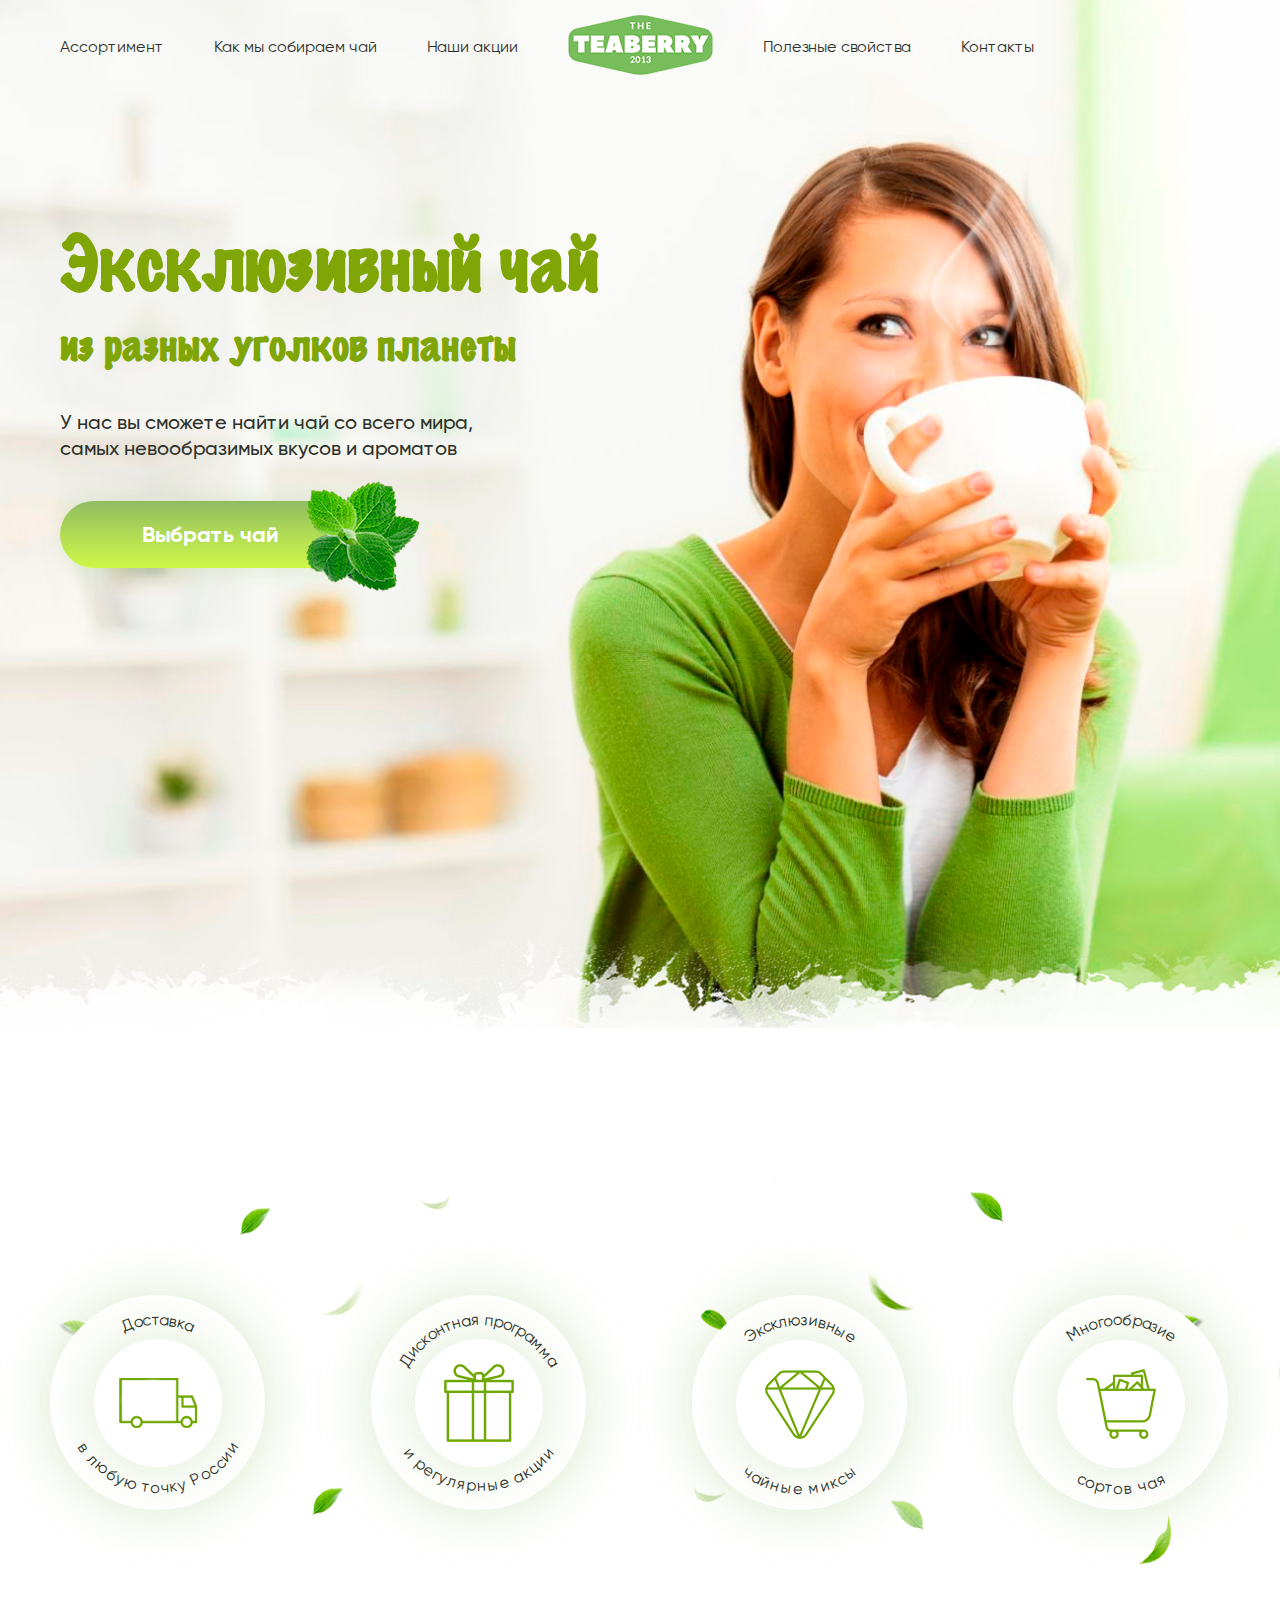
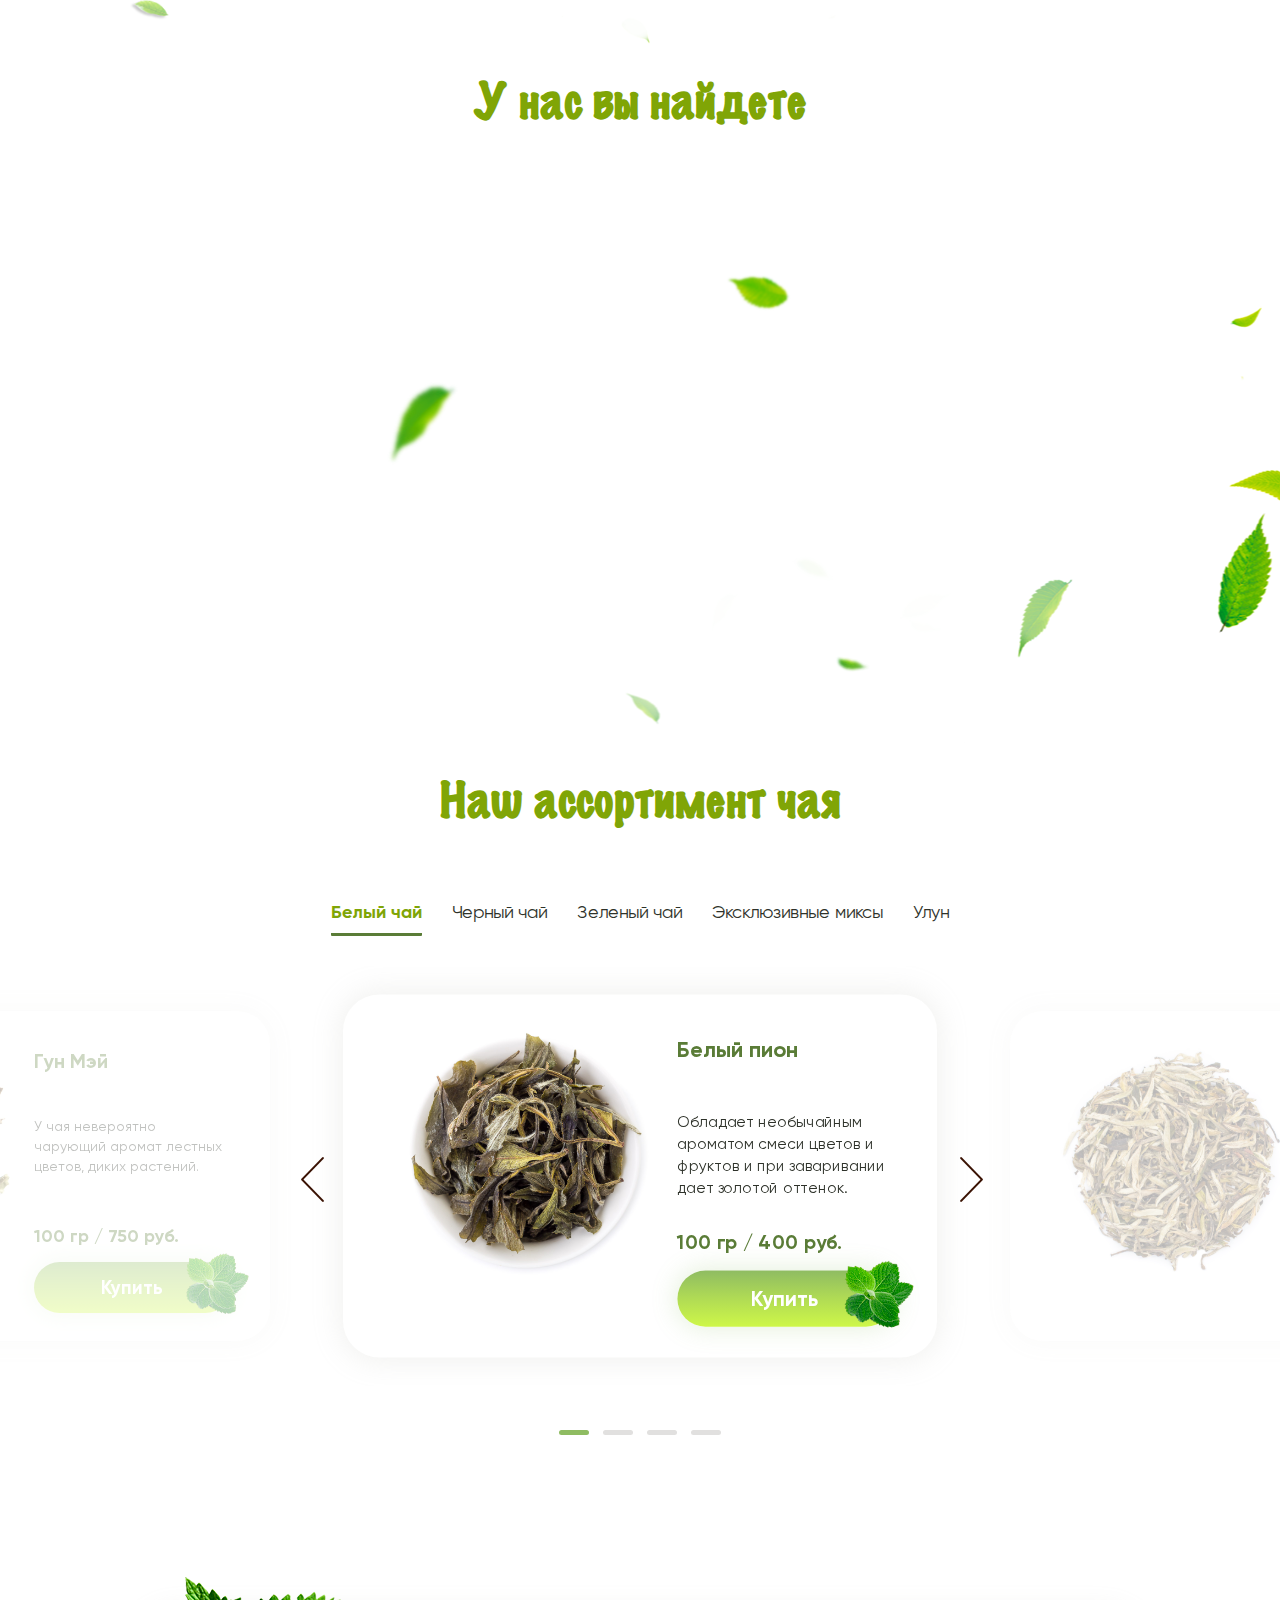
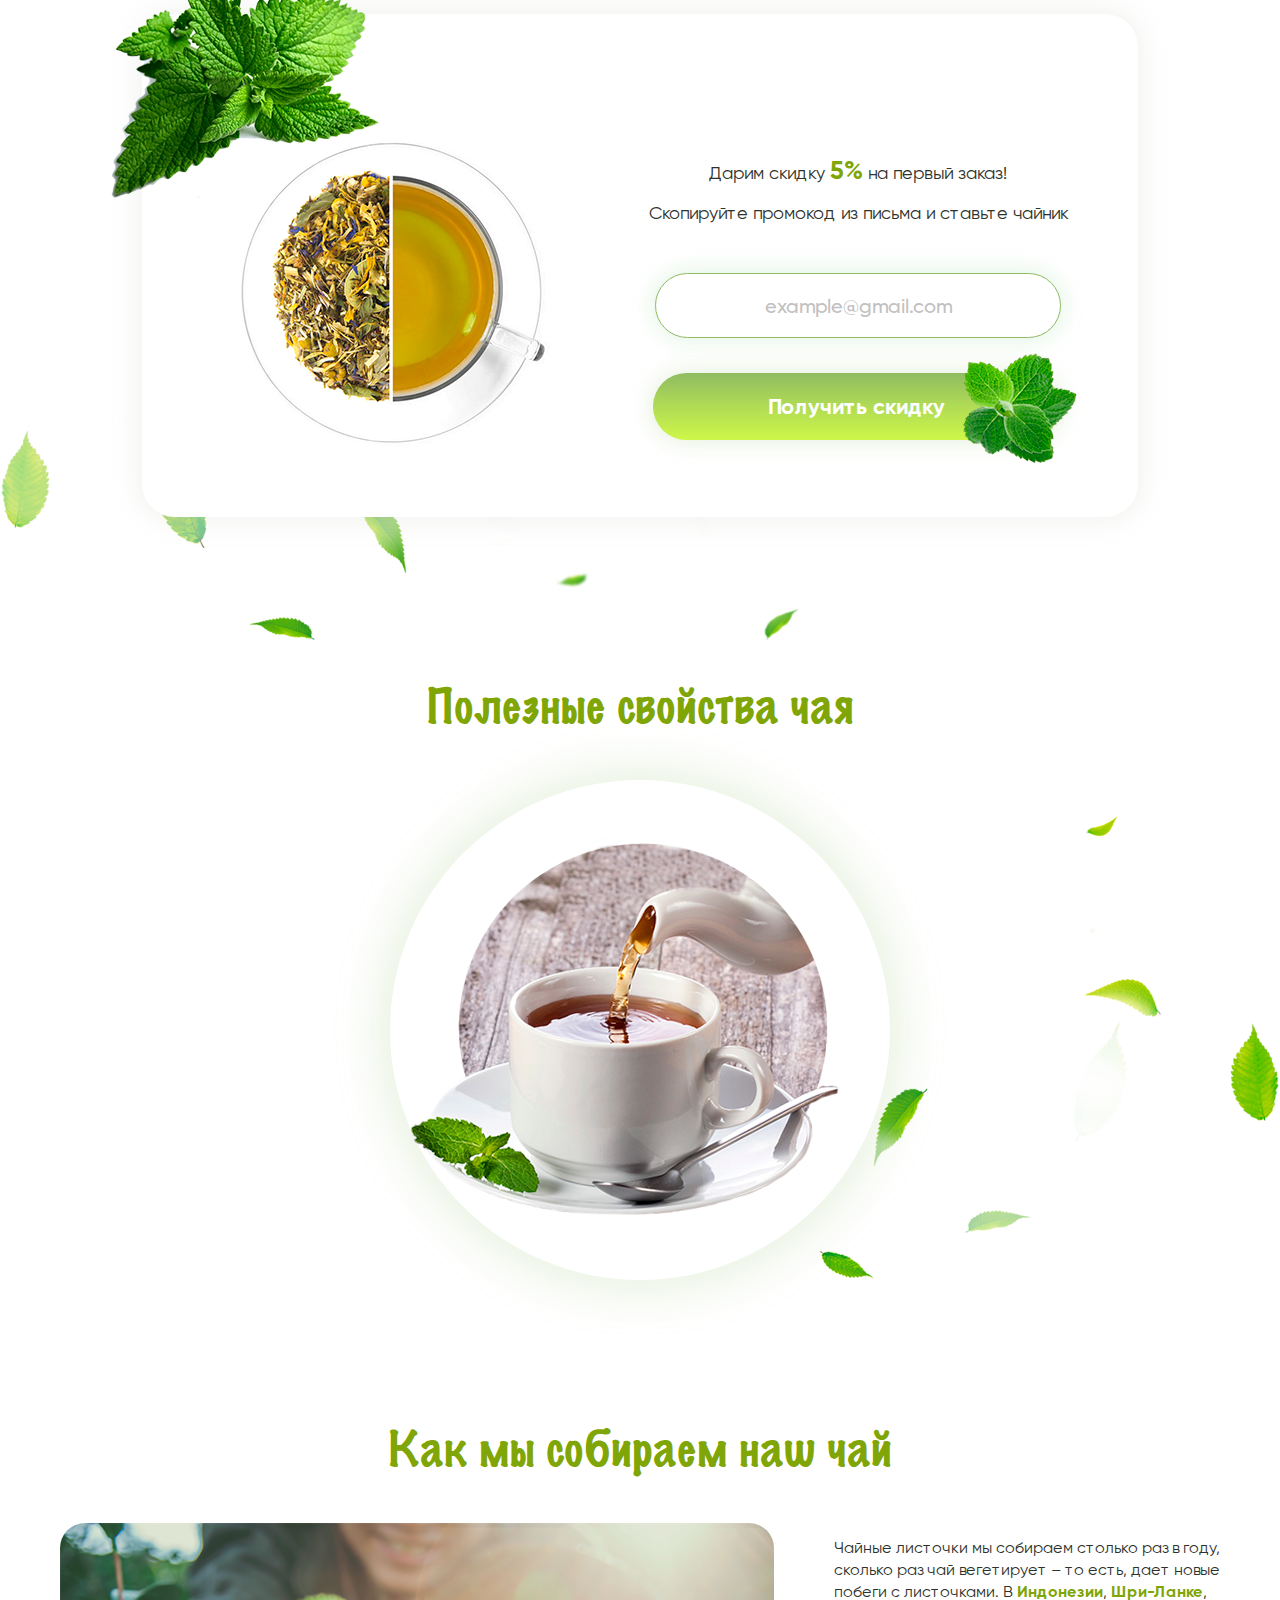
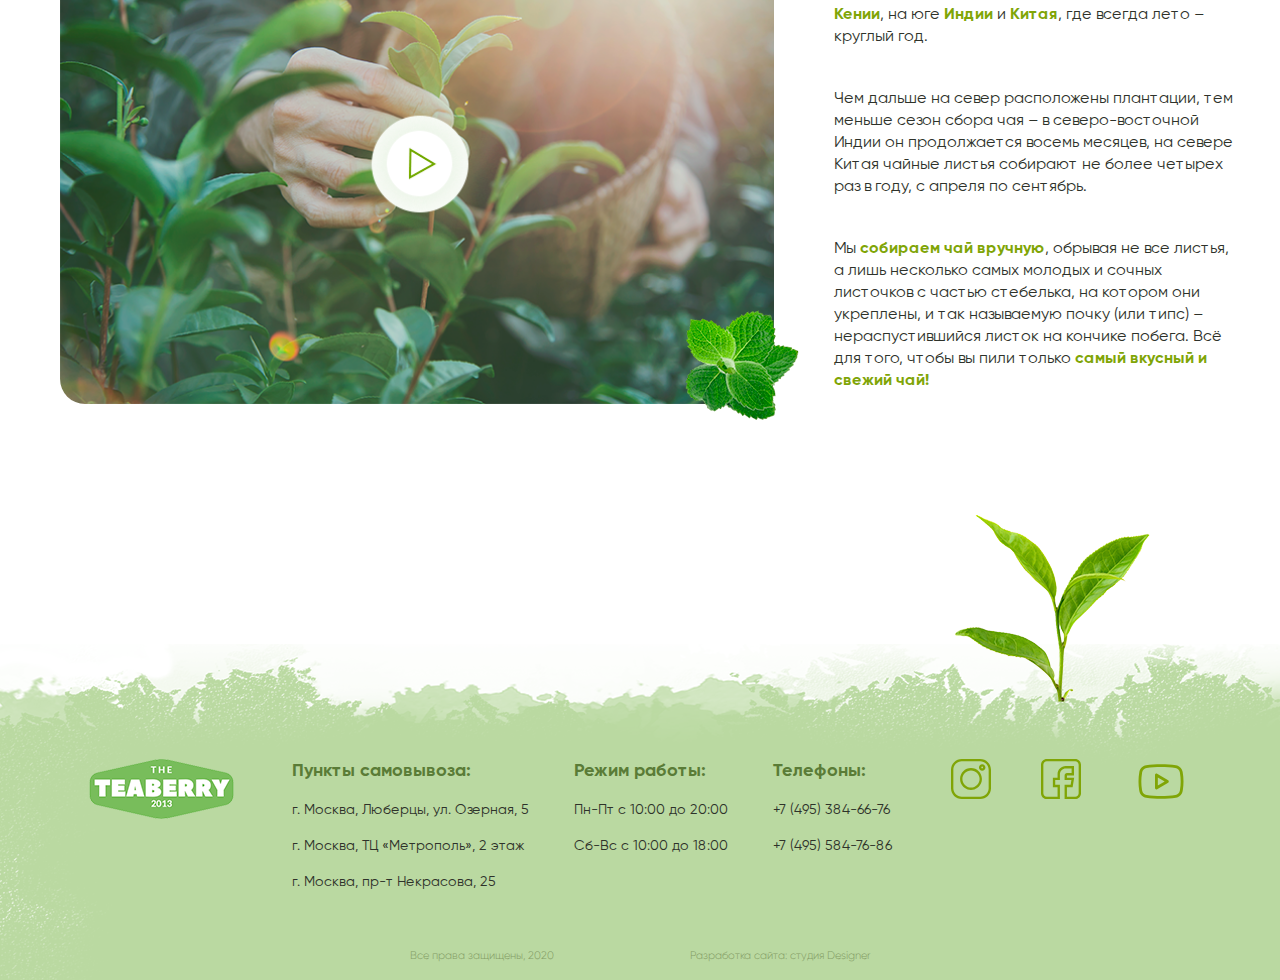
<file: index.html>
<!DOCTYPE html>
<html lang="en">
<head>
    <meta charset="UTF-8">
    <title>TeaBerry</title>
    <link rel="stylesheet" href="css/owl.carousel.min.css">
    <link rel="stylesheet" href="css/owl.theme.default.min.css">
    <link rel="stylesheet" href="css/magnific-popup.css"/>
    <link rel="stylesheet" href="css/animate.min.css"/>
    <link rel="stylesheet" href="css/slick.css">
    <link rel="stylesheet" href="css/slick-theme.css">
    <link rel="stylesheet" href="css/main.css">
    <link rel="stylesheet" href="css/adaptive.css">
    <meta name="viewport" content="width=device-width, initial-scale=1">
</head>
<body>

<div id="main">
    <div id="main-header">
        <div class="main-header-item">
            <a href="#assortment">Ассортимент</a>
        </div>
        <div class="main-header-item">
            <a href="#collect">Как мы собираем чай</a>
        </div>
        <div class="main-header-item">
            <a href="#stock">Наши акции</a>
        </div>
        <a class="main-header-item logo">
            <img src="images/logonew.png" alt="">
        </a>
        <div class="main-header-item">
            <a href="#properties">Полезные свойства</a>
        </div>
        <div class="main-header-item">
            <a href="#footer">Контакты</a>
        </div>
        <div id="burger">
            <svg height="384pt" viewBox="0 -53 384 384" width="384pt" xmlns="http://www.w3.org/2000/svg">
                <path d="m368 154.667969h-352c-8.832031 0-16-7.167969-16-16s7.167969-16 16-16h352c8.832031 0 16 7.167969 16 16s-7.167969 16-16 16zm0 0"/>
                <path d="m368 32h-352c-8.832031 0-16-7.167969-16-16s7.167969-16 16-16h352c8.832031 0 16 7.167969 16 16s-7.167969 16-16 16zm0 0"/>
                <path d="m368 277.332031h-352c-8.832031 0-16-7.167969-16-16s7.167969-16 16-16h352c8.832031 0 16 7.167969 16 16s-7.167969 16-16 16zm0 0"/>
            </svg>
        </div>
        <div id="menu">
            <svg version="1.1" id="Layer_1" xmlns="http://www.w3.org/2000/svg"
                 xmlns:xlink="http://www.w3.org/1999/xlink" x="0px" y="0px"
                 viewBox="0 0 492 492" style="enable-background:new 0 0 492 492;" xml:space="preserve">
<g>
	<g>
		<path d="M300.188,246L484.14,62.04c5.06-5.064,7.852-11.82,7.86-19.024c0-7.208-2.792-13.972-7.86-19.028L468.02,7.872
			c-5.068-5.076-11.824-7.856-19.036-7.856c-7.2,0-13.956,2.78-19.024,7.856L246.008,191.82L62.048,7.872
			c-5.06-5.076-11.82-7.856-19.028-7.856c-7.2,0-13.96,2.78-19.02,7.856L7.872,23.988c-10.496,10.496-10.496,27.568,0,38.052
			L191.828,246L7.872,429.952c-5.064,5.072-7.852,11.828-7.852,19.032c0,7.204,2.788,13.96,7.852,19.028l16.124,16.116
			c5.06,5.072,11.824,7.856,19.02,7.856c7.208,0,13.968-2.784,19.028-7.856l183.96-183.952l183.952,183.952
			c5.068,5.072,11.824,7.856,19.024,7.856h0.008c7.204,0,13.96-2.784,19.028-7.856l16.12-16.116
			c5.06-5.064,7.852-11.824,7.852-19.028c0-7.204-2.792-13.96-7.852-19.028L300.188,246z"/>
	</g>
</g>
</svg>
            <div class="main-header-item">
                <a href="#assortment">Ассортимент</a>
            </div>
            <div class="main-header-item">
                <a href="#collect">Как мы собираем чай</a>
            </div>
            <div class="main-header-item">
                <a href="#stock">Наши акции</a>
            </div>
            <div class="main-header-item">
                <a href="#properties">Полезные свойства</a>
            </div>
            <div class="main-header-item">
                <a href="#footer">Контакты</a>
            </div>
        </div>
    </div>
    <div id="main-text">
        <h2 class="wow animate__fadeIn">Эксклюзивный чай <br>
            <span>из разных уголков планеты</span>
        </h2>
        <div id="main-text-description">
            У нас вы сможете найти чай со всего мира, самых невообразимых вкусов и ароматов
        </div>
        <div class="action">
            <a href="#assortment" class="btn">Выбрать чай
                <img src="images/mint-btn.png" alt="">
            </a>
        </div>
    </div>
</div>

<div id="features">
    <div id="features-container">
        <h2 class="title wow animate__headShake">Почему выбирают нас?</h2>
        <div id="features-items">
            <div class="feature-item">
                <div id="top1">Доставка</div>
                <div class="feature-item-image first">
                    <img src="images/feature1.png" alt="">
                </div>
                <div id="down1">в любую точку России</div>
            </div>
            <div class="feature-item">
                <div id="top2">Дисконтная программа</div>
                <div class="feature-item-image second">
                    <img src="images/feature2.png" alt="">
                </div>
                <div id="down2">и регулярные акции</div>
            </div>
            <div class="feature-item">
                <div id="top3">Эксклюзивные</div>
                <div class="feature-item-image third">
                    <img src="images/feature3.png" alt="">
                </div>
                <div id="down3">чайные миксы</div>
            </div>
            <div class="feature-item">
                <div id="top4">Многообразие</div>
                <div class="feature-item-image four">
                    <img src="images/feature4.png" alt="">
                </div>
                <div id="down4">сортов чая</div>
            </div>
        </div>
    </div>
</div>

<div id="bought">
    <div id="bought-container">
        <h2 class="title">У нас вы найдете</h2>
        <div id="bought-items">
            <div class="bought-item wow animate__zoomInLeft">
                <div class="bought-item-image">
                    <div class="circle">
                        <img src="images/bought1.png" alt="">
                    </div>
                </div>
                <div class="bought-item-main">
                    <div class="bought-item-title">
                        Качественный и свежий чай
                    </div>
                    <div class="bought-item-text">
                        Мы завариваем и дегустируем чай снова и снова, пока не найдем идеальный вкус, поэтому в нашем
                        каталоге собраны лучшие сорта с самых известных плантаций мира
                    </div>
                </div>
            </div>
            <div class="bought-item wow animate__zoomInRight" data-wow-delay="0.5s">
                <div class="bought-item-image">
                    <div class="circle">
                        <img src="images/bought2.png" alt="">
                    </div>
                </div>
                <div class="bought-item-main">
                    <div class="bought-item-title">
                        Подарочные наборы
                    </div>
                    <div class="bought-item-text">
                        Мы соберем в красивую упаковку именной подарочный набор для ваших близких, чтобы они могли по
                        достоинству оценить вашу заботу и все вкусовые качества нашего чая
                    </div>
                </div>
            </div>
            <div class="bought-item wow animate__zoomInLeft animate__delay-1s">
                <div class="bought-item-image order">
                    <div class="circle">
                        <img src="images/bought3.png" alt="">
                    </div>
                </div>
                <div class="bought-item-main">
                    <div class="bought-item-title">
                        Эксклюзивные чайные миксы
                    </div>
                    <div class="bought-item-text">
                        Попробуйте наши миксы, созданные на основе кулинарных тенденций, миксологии и вдохновения
                    </div>
                </div>
            </div>
            <div class="bought-item wow animate__zoomInRight" data-wow-delay="1.5s">
                <div class="bought-item-image order">
                    <div class="circle">
                        <img src="images/bought4.png" alt="">
                    </div>
                </div>
                <div class="bought-item-main">
                    <div class="bought-item-title">
                        Чайные аксессуары
                    </div>
                    <div class="bought-item-text">
                        У нас вы найдете всю необходимую посуду для правильного хранения, заваривания и подачи чая
                    </div>
                </div>
            </div>
        </div>
    </div>
</div>

<div id="assortment">
    <h2 class="title">Наш ассортимент чая</h2>
    <div class="category-container">
        <div class="category active" data-id="white-container">Белый чай</div>
        <div class="category" data-id="black-container">Черный чай</div>
        <div class="category" data-id="green-container">Зеленый чай</div>
        <div class="category" data-id="exclusive-container">Эксклюзивные миксы</div>
        <div class="category" data-id="oolong-container">Улун</div>
    </div>
    <div id="white-container" class="products-container active">
        <div class="loop owl-carousel owl-theme">
            <div class="product-container">
                <div class="product-image">
                    <img src="images/white-tea-1.jpg">
                </div>
                <div class="product-content">
                    <div class="product-content-title">
                        <h2>Белый пион</h2>
                    </div>
                    <div class="product-content-description">
                        Обладает необычайным ароматом смеси цветов и фруктов и при заваривании дает золотой оттенок.
                    </div>
                    <div class="product-content-property">
                        100 гр / 400 руб.
                    </div>
                    <div class="product-action">
                        <a class="btn open-popup-link" href="#test-popup">Купить
                            <img src="images/mint-btn.png" alt="">
                        </a>
                    </div>
                </div>
            </div>
            <div class="product-container">
                <div class="product-image">
                    <img src="images/white-tea-2.jpg">
                </div>
                <div class="product-content">
                    <div class="product-content-title">
                        <h2>Серебрянные иглы</h2>
                    </div>
                    <div class="product-content-description">
                        Обладает мягким сладковатым вкусом, настой имеет бледно-желтый цвет.
                    </div>
                    <div class="product-content-property">
                        100 гр / 650 руб.
                    </div>
                    <div class="product-action">
                        <a class="btn open-popup-link" href="#test-popup">Купить
                            <img src="images/mint-btn.png" alt="">
                        </a>
                    </div>
                </div>
            </div>
            <div class="product-container">
                <div class="product-image">
                    <img src="images/white-tea-3.jpg">
                </div>
                <div class="product-content">
                    <div class="product-content-title">
                        <h2>Шоу Мэй</h2>
                    </div>
                    <div class="product-content-description">
                        Производят из почки и верхнего листика, по этой причине
                        Шоу Мэй имеет более темный оттенок.
                    </div>
                    <div class="product-content-property">
                        100 гр / 550 руб.
                    </div>
                    <div class="product-action">
                        <a class="btn open-popup-link" href="#test-popup">Купить
                            <img src="images/mint-btn.png" alt="">
                        </a>
                    </div>
                </div>
            </div>
            <div class="product-container">
                <div class="product-image">
                    <img src="images/white-tea-4.jpg">
                </div>
                <div class="product-content">
                    <div class="product-content-title">
                        <h2>Гун Мэй</h2>
                    </div>
                    <div class="product-content-description">
                        У чая невероятно чарующий аромат лестных цветов, диких растений.
                    </div>
                    <div class="product-content-property">
                        100 гр / 750 руб.
                    </div>
                    <div class="product-action">
                        <a class="btn open-popup-link" href="#test-popup">Купить
                            <img src="images/mint-btn.png" alt="">
                        </a>
                    </div>
                </div>
            </div>
        </div>
    </div>
    <div id="black-container" class="products-container">
        <div class="loop owl-carousel owl-theme">
            <div class="product-container">
                <div class="product-image">
                    <img src="images/black-tea-1.jpg">
                </div>
                <div class="product-content">
                    <div class="product-content-title">
                        <h2>Ассам</h2>
                    </div>
                    <div class="product-content-description">
                        Выращивают в особых условиях, которые обеспечивают сладковатый вкус и ярость цвета напитка.
                    </div>
                    <div class="product-content-property">
                        100 гр / 460 руб.
                    </div>
                    <div class="product-action">
                        <a class="btn open-popup-link" href="#test-popup">Купить
                            <img src="images/mint-btn.png" alt="">
                        </a>
                    </div>
                </div>
            </div>
            <div class="product-container">
                <div class="product-image">
                    <img src="images/black-tea-2.jpg">
                </div>
                <div class="product-content">
                    <div class="product-content-title">
                        <h2>Кимун</h2>
                    </div>
                    <div class="product-content-description">
                        Выделяется своим вкусом с легким сочетанием винных, фруктовых и сосновых ноток.
                    </div>
                    <div class="product-content-property">
                        100 гр / 330 руб.
                    </div>
                    <div class="product-action">
                        <a class="btn open-popup-link" href="#test-popup">Купить
                            <img src="images/mint-btn.png" alt="">
                        </a>
                    </div>
                </div>
            </div>
            <div class="product-container">
                <div class="product-image">
                    <img src="images/black-tea-3.jpg">
                </div>
                <div class="product-content">
                    <div class="product-content-title">
                        <h2>Дянь Хун</h2>
                    </div>
                    <div class="product-content-description">
                        Сладковатый легкий аромат личи, розы и лонгана покорил многих поклонников чая.
                    </div>
                    <div class="product-content-property">
                        100 гр / 800 руб.
                    </div>
                    <div class="product-action">
                        <a class="btn open-popup-link" href="#test-popup">Купить
                            <img src="images/mint-btn.png" alt="">
                        </a>
                    </div>
                </div>
            </div>
            <div class="product-container">
                <div class="product-image">
                    <img src="images/black-tea-4.jpg">
                </div>
                <div class="product-content">
                    <div class="product-content-title">
                        <h2>Эрл Грей</h2>
                    </div>
                    <div class="product-content-description">
                        Классика английского черного чая с маслом, которое получено из кожицы плода бергамота.
                    </div>
                    <div class="product-content-property">
                        100 гр / 420 руб.
                    </div>
                    <div class="product-action">
                        <a class="btn open-popup-link" href="#test-popup">Купить
                            <img src="images/mint-btn.png" alt="">
                        </a>
                    </div>
                </div>
            </div>
            <div class="product-container">
                <div class="product-image">
                    <img src="images/black-tea-5.jpg">
                </div>
                <div class="product-content">
                    <div class="product-content-title">
                        <h2>Махараджа</h2>
                    </div>
                    <div class="product-content-description">
                        Напиток темно-бордовой окраски обладает бархатным вкусом с приятным цветочно-медовым ароматом.
                    </div>
                    <div class="product-content-property">
                        100 гр / 250 руб.
                    </div>
                    <div class="product-action">
                        <a class="btn open-popup-link" href="#test-popup">Купить
                            <img src="images/mint-btn.png" alt="">
                        </a>
                    </div>
                </div>
            </div>
            <div class="product-container">
                <div class="product-image">
                    <img src="images/black-tea-6.jpg">
                </div>
                <div class="product-content">
                    <div class="product-content-title">
                        <h2>Лапсан Сяо Чжун</h2>
                    </div>
                    <div class="product-content-description">
                        Поражает своим уникальным привкусом и дивным смолистым ароматом.
                    </div>
                    <div class="product-content-property">
                        100 гр / 430 руб.
                    </div>
                    <div class="product-action">
                        <a class="btn open-popup-link" href="#test-popup">Купить
                            <img src="images/mint-btn.png" alt="">
                        </a>
                    </div>
                </div>
            </div>
        </div>
    </div>
    <div id="green-container" class="products-container">
        <div class="loop owl-carousel owl-theme">
            <div class="product-container">
                <div class="product-image">
                    <img src="images/green-tea-1.jpg">
                </div>
                <div class="product-content">
                    <div class="product-content-title">
                        <h2>Колодец Дракона</h2>
                    </div>
                    <div class="product-content-description">
                        Подарит заряд бодрости на весь день, очарует цветочным ароматом и сладковатым вкусом.
                    </div>
                    <div class="product-content-property">
                        100 гр / 550 руб.
                    </div>
                    <div class="product-action">
                        <a class="btn open-popup-link" href="#test-popup">Купить
                            <img src="images/mint-btn.png" alt="">
                        </a>
                    </div>
                </div>
            </div>
            <div class="product-container">
                <div class="product-image">
                    <img src="images/green-tea-2.jpg">
                </div>
                <div class="product-content">
                    <div class="product-content-title">
                        <h2>Хуан Шань Мао Фэн</h2>
                    </div>
                    <div class="product-content-description">
                        Даст расслабиться и освежит легким приятным вкусом и потрясающим ароматом цветов.
                    </div>
                    <div class="product-content-property">
                        100 гр / 740 руб.
                    </div>
                    <div class="product-action">
                        <a class="btn open-popup-link" href="#test-popup">Купить
                            <img src="images/mint-btn.png" alt="">
                        </a>
                    </div>
                </div>
            </div>
            <div class="product-container">
                <div class="product-image">
                    <img src="images/green-tea-3.jpg">
                </div>
                <div class="product-content">
                    <div class="product-content-title">
                        <h2>Би Ло Чунь</h2>
                    </div>
                    <div class="product-content-description">
                        Покоряет своей изящной нежностью и мягкостью, сладким фруктовым вкусом и цветочным ароматом.
                    </div>
                    <div class="product-content-property">
                        100 гр / 390 руб.
                    </div>
                    <div class="product-action">
                        <a class="btn open-popup-link" href="#test-popup">Купить
                            <img src="images/mint-btn.png" alt="">
                        </a>
                    </div>
                </div>
            </div>
            <div class="product-container">
                <div class="product-image">
                    <img src="images/green-tea-4.jpg">
                </div>
                <div class="product-content">
                    <div class="product-content-title">
                        <h2>Тай Пин Хоу Куй</h2>
                    </div>
                    <div class="product-content-description">
                        Опьяняет цветочным ароматом и завораживает мягким вкусом с табачной ноткой.
                    </div>
                    <div class="product-content-property">
                        100 гр / 800 руб.
                    </div>
                    <div class="product-action">
                        <a class="btn open-popup-link" href="#test-popup">Купить
                            <img src="images/mint-btn.png" alt="">
                        </a>
                    </div>
                </div>
            </div>
            <div class="product-container">
                <div class="product-image">
                    <img src="images/green-tea-5.jpg">
                </div>
                <div class="product-content">
                    <div class="product-content-title">
                        <h2>Мэн Дин Гань Лу</h2>
                    </div>
                    <div class="product-content-description">
                        Поражает нежностью и легким изяществом фруктового вкуса и тонкого приятного аромата.
                    </div>
                    <div class="product-content-property">
                        100 гр / 910 руб.
                    </div>
                    <div class="product-action">
                        <a class="btn open-popup-link" href="#test-popup">Купить
                            <img src="images/mint-btn.png" alt="">
                        </a>
                    </div>
                </div>
            </div>
        </div>
    </div>
    <div id="exclusive-container" class="products-container">
        <div class="loop owl-carousel owl-theme">
            <div class="product-container">
                <div class="product-image">
                    <img src="images/exclusive1.png">
                </div>
                <div class="product-content">
                    <div class="product-content-title">
                        <h2>Чай со вкусом шампанского</h2>
                    </div>
                    <div class="product-content-description">
                        Черный крупнолистовой чай со вкусом шампанского.
                    </div>
                    <div class="product-content-property">
                        100 гр / 490 руб.
                    </div>
                    <div class="product-action">
                        <a class="btn open-popup-link" href="#test-popup">Купить
                            <img src="images/mint-btn.png" alt="">
                        </a>
                    </div>
                </div>
            </div>
            <div class="product-container">
                <div class="product-image">
                    <img src="images/exclusive2.png">
                </div>
                <div class="product-content">
                    <div class="product-content-title">
                        <h2>Домашний очаг</h2>
                    </div>
                    <div class="product-content-description">
                        Смесь улуна, женьшеня и целебных растений. Тонизирующий чай с ярким живым вкусом и долгим
                        сладковатым послевкусием.
                    </div>
                    <div class="product-content-property">
                        100 гр / 410 руб.
                    </div>
                    <div class="product-action">
                        <a class="btn open-popup-link" href="#test-popup">Купить
                            <img src="images/mint-btn.png" alt="">
                        </a>
                    </div>
                </div>
            </div>
            <div class="product-container">
                <div class="product-image">
                    <img src="images/exclusive3.png">
                </div>
                <div class="product-content">
                    <div class="product-content-title">
                        <h2>Сладкий апельсин</h2>
                    </div>
                    <div class="product-content-description">
                        Согревающий бленд на основе китайской сенчи и пряной смеси апельсина, корицы и гвоздики.
                    </div>
                    <div class="product-content-property">
                        100 гр / 450 руб.
                    </div>
                    <div class="product-action">
                        <a class="btn open-popup-link" href="#test-popup">Купить
                            <img src="images/mint-btn.png" alt="">
                        </a>
                    </div>
                </div>
            </div>
            <div class="product-container">
                <div class="product-image">
                    <img src="images/exclusive3.png">
                </div>
                <div class="product-content">
                    <div class="product-content-title">
                        <h2>Сладкий апельсин</h2>
                    </div>
                    <div class="product-content-description">
                        Согревающий бленд на основе китайской сенчи и пряной смеси апельсина, корицы и гвоздики.
                    </div>
                    <div class="product-content-property">
                        100 гр / 450 руб.
                    </div>
                    <div class="product-action">
                        <a class="btn open-popup-link" href="#test-popup">Купить
                            <img src="images/mint-btn.png" alt="">
                        </a>
                    </div>
                </div>
            </div>
        </div>
    </div>
    <div id="oolong-container" class="products-container">
        <div class="loop owl-carousel owl-theme">
            <div class="product-container">
                <div class="product-image">
                    <img src="images/oolong-tea-1.jpg">
                </div>
                <div class="product-content">
                    <div class="product-content-title">
                        <h2>Тегуаньинь</h2>
                    </div>
                    <div class="product-content-description">
                        Напиток для гурманов и истинных ценителей, предпочитающих радовать себя лишь эксклюзивными
                        сортами.
                    </div>
                    <div class="product-content-property">
                        100 гр / 900 руб.
                    </div>
                    <div class="product-action">
                        <a class="btn open-popup-link" href="#test-popup">Купить
                            <img src="images/mint-btn.png" alt="">
                        </a>
                    </div>
                </div>
            </div>
            <div class="product-container">
                <div class="product-image">
                    <img src="images/oolong-tea-2.jpg">
                </div>
                <div class="product-content">
                    <div class="product-content-title">
                        <h2>Молочный улун</h2>
                    </div>
                    <div class="product-content-description">
                        Обладает нежнейшим сливочным ароматом и насыщенным вкусом.
                    </div>
                    <div class="product-content-property">
                        100 гр / 1130 руб.
                    </div>
                    <div class="product-action">
                        <a class="btn open-popup-link" href="#test-popup">Купить
                            <img src="images/mint-btn.png" alt="">
                        </a>
                    </div>
                </div>
            </div>
            <div class="product-container">
                <div class="product-image">
                    <img src="images/oolong-tea-3.jpg">
                </div>
                <div class="product-content">
                    <div class="product-content-title">
                        <h2>Женьшень Улун</h2>
                    </div>
                    <div class="product-content-description">
                        Популярный улун с тонким цветочным ароматом и ярким сладковатым вкусом, отличается хорошим
                        тонизирующим эффектом.
                    </div>
                    <div class="product-content-property">
                        100 гр / 740 руб.
                    </div>
                    <div class="product-action">
                        <a class="btn open-popup-link" href="#test-popup">Купить
                            <img src="images/mint-btn.png" alt="">
                        </a>
                    </div>
                </div>
            </div>
            <div class="product-container">
                <div class="product-image">
                    <img src="images/oolong-tea-4.jpg">
                </div>
                <div class="product-content">
                    <div class="product-content-title">
                        <h2>Да Хун Пао</h2>
                    </div>
                    <div class="product-content-description">
                        Да Хун Пао – редкий и очень дорогостоящий улун, избранный самим императором для личных чайных
                        церемоний.
                    </div>
                    <div class="product-content-property">
                        100 гр / 1200 руб.
                    </div>
                    <div class="product-action">
                        <a class="btn open-popup-link" href="#test-popup">Купить
                            <img src="images/mint-btn.png" alt="">
                        </a>
                    </div>
                </div>
            </div>
        </div>
    </div>
</div>

<div id="stock">
    <div id="stock-width">
        <div id="stock-container">
            <div id="stock-mint">
                <img src="images/stock-mint.png" alt="">
            </div>
            <div id="stock-image">
                <img src="images/stock.png" alt="">
            </div>
            <div id="stock-description">
                <div id="stock-title" class="wow animate__tada">
                    Акция для новых клиентов
                </div>
                <div id="stock-text">
                    Дарим скидку <span>5%</span> на первый заказ! <br>
                    Скопируйте промокод из письма и ставьте чайник
                </div>
                <div id="send">
                    <div id="stock-mail">
                        <form action="">
                            <input type="text" id="mail" placeholder="example@gmail.com">
                            <div class="error-input">Необходимо ввести E-mail</div>
                        </form>
                    </div>
                    <div class="action">
                        <button class="btn">Получить скидку
                            <img src="images/mint-btn.png" alt="">
                        </button>
                    </div>
                </div>
                <div id="answer">
                    <div id="answer-text">Мы отправили промокод на указанную почту.</div>
                </div>
            </div>
        </div>
    </div>
</div>

<div id="properties">
    <div id="properties-container">
        <div class="properties-title">
            Полезные свойства чая
        </div>
        <div id="properties-container-flex">
            <div id="properties-main">
                <div id="properties-image">
                    <img src="images/properties-bg.png" alt="">
                </div>
                <div id="first" class="properties-block wow animate__fadeInUp">
                    <div class="point">
                        <div class="white-point">
                            <div class="point-image">
                                <img src="images/properties1.png" alt="">
                            </div>
                            <div class="green-point">
                            </div>
                        </div>
                    </div>
                    <div class="properties-text">
                        <div class="point-text">
                            Чай богат полезными микроэлементами
                        </div>
                    </div>
                </div>
                <div id="second" class="properties-block wow animate__fadeInUp" data-wow-delay="1s">
                    <div class="point">
                        <div class="white-point">
                            <div class="point-image">
                                <img src="images/properties2.png" alt="">
                            </div>
                            <div class="green-point">
                            </div>
                        </div>
                    </div>
                    <div class="properties-text">
                        <div class="point-text">
                            Чай бодрит дух, повышает активность мозга, улучшает память
                        </div>
                    </div>
                </div>
                <div id="third" class="properties-block wow animate__fadeInUp" data-wow-delay="2s">
                    <div class="point">
                        <div class="white-point">
                            <div class="point-image">
                                <img src="images/properties3.png" alt="">
                            </div>
                            <div class="green-point">
                            </div>
                        </div>
                    </div>
                    <div class="properties-text">
                        <div class="point-text">
                            Чай нормализует деятельность сердца, кровеносных сосудов, пищеварительной системы
                        </div>
                    </div>
                </div>
                <div id="fourth" class="properties-block wow animate__fadeInUp" data-wow-delay="3s">
                    <div class="point">
                        <div class="white-point">
                            <div class="point-image">
                                <img src="images/properties4.png" alt="">
                            </div>
                            <div class="green-point">
                            </div>
                        </div>
                    </div>
                    <div class="properties-text">
                        <div class="point-text">
                            Чай эффективно предотвращает кариес
                        </div>
                    </div>
                </div>
                <div id="fifth" class="properties-block wow animate__fadeInUp" data-wow-delay="4s">
                    <div class="point">
                        <div class="white-point">
                            <div class="point-image">
                                <img src="images/properties5.png" alt="">
                            </div>
                            <div class="green-point">
                            </div>
                        </div>
                    </div>
                    <div class="properties-text">
                        <div class="point-text">
                            Чай снимает усталость и стимулирует обмен веществ
                        </div>
                    </div>
                </div>
                <div id="sixth" class="properties-block wow animate__fadeInUp" data-wow-delay="5s">
                    <div class="point">
                        <div class="white-point">
                            <div class="point-image">
                                <img src="images/properties6.png" alt="">
                            </div>
                            <div class="green-point">
                            </div>
                        </div>
                    </div>
                    <div class="properties-text">
                        <div class="point-text">
                            Чай подавляет рост злокачественных опухолей, и существенно снижает риск перерождения клеток
                            в
                            раковые
                        </div>
                    </div>
                </div>
            </div>
            <div id="properties-main-hide">
                <ul>
                    <li class="properties-main-hide-point">
                        Чай богат полезными микроэлементами
                    </li>
                    <li class="properties-main-hide-point">
                        Чай бодрит дух, повышает активность мозга, улучшает память
                    </li>
                    <li class="properties-main-hide-point">
                        Чай нормализует деятельность сердца, кровеносных сосудов, пищеварительной системы
                    </li>
                    <li class="properties-main-hide-point">
                        Чай эффективно предотвращает кариес
                    </li>
                    <li class="properties-main-hide-point">
                        Чай снимает усталость и стимулирует обмен веществ
                    </li>
                    <li class="properties-main-hide-point">
                        Чай подавляет рост злокачественных опухолей, и существенно снижает риск перерождения клеток в
                        раковые
                    </li>
                </ul>
            </div>
        </div>
    </div>
</div>

<div id="collect">
    <div class="properties-title">
        Как мы собираем наш чай
    </div>
    <div id="collect-container">
        <div id="collect-video" class="video-wrapper">
            <div class="video-overlay"></div>
            <iframe name="main" width="714" height="477" src="https://www.youtube.com/embed/PJIleDpRUfQ" frameborder="0"
                    allow="accelerometer; autoplay; encrypted-media; gyroscope; picture-in-picture"
                    allowfullscreen>
            </iframe>
        </div>
        <div id="collect-text">
            <div id="collect-mint">
                <img src="images/mint-btn.png" alt="">
            </div>
            <div id="collect-flower">
                <img src="images/collect-flower.png" alt="">
            </div>
            <div class="collect-text">
                Чайные листочки мы собираем столько раз в году, сколько раз чай вегетирует – то есть, дает новые побеги
                с листочками. В <span>Индонезии</span>, <span>Шри-Ланке</span>, <span>Кении</span>, на юге
                <span>Индии</span> и <span>Китая</span>, где всегда лето – круглый год.
            </div>
            <div class="collect-text">
                Чем дальше на север расположены плантации, тем меньше сезон сбора чая – в северо-восточной Индии он
                продолжается восемь месяцев, на севере Китая чайные листья собирают не более четырех раз в году, с
                апреля по сентябрь.
            </div>
            <div class="collect-text">
                Мы <span>собираем чай вручную</span>, обрывая не все листья, а лишь несколько самых молодых и сочных
                листочков с
                частью стебелька, на котором они укреплены, и так называемую почку (или типс) – нераспустившийся листок
                на кончике побега. Всё для того, чтобы вы пили только <span>самый вкусный и свежий чай!</span>
            </div>
        </div>
    </div>
</div>

<div id="footer">
    <div id="footer-container">
        <div class="logo">
            <img src="images/logonew.png" alt="">
            <div id="footer-icon-hide">
                <div class="footer-svg">
                    <svg width="40" height="40" viewBox="0 0 512.00096 512.00096" xmlns="http://www.w3.org/2000/svg">
                        <path d="m373.40625 0h-234.8125c-76.421875 0-138.59375 62.171875-138.59375 138.59375v234.816406c0 76.417969 62.171875 138.589844 138.59375 138.589844h234.816406c76.417969 0 138.589844-62.171875 138.589844-138.589844v-234.816406c0-76.421875-62.171875-138.59375-138.59375-138.59375zm108.578125 373.410156c0 59.867188-48.707031 108.574219-108.578125 108.574219h-234.8125c-59.871094 0-108.578125-48.707031-108.578125-108.574219v-234.816406c0-59.871094 48.707031-108.578125 108.578125-108.578125h234.816406c59.867188 0 108.574219 48.707031 108.574219 108.578125zm0 0"></path>
                        <path d="m256 116.003906c-77.195312 0-139.996094 62.800782-139.996094 139.996094s62.800782 139.996094 139.996094 139.996094 139.996094-62.800782 139.996094-139.996094-62.800782-139.996094-139.996094-139.996094zm0 249.976563c-60.640625 0-109.980469-49.335938-109.980469-109.980469 0-60.640625 49.339844-109.980469 109.980469-109.980469 60.644531 0 109.980469 49.339844 109.980469 109.980469 0 60.644531-49.335938 109.980469-109.980469 109.980469zm0 0"></path>
                        <path d="m399.34375 66.285156c-22.8125 0-41.367188 18.558594-41.367188 41.367188 0 22.8125 18.554688 41.371094 41.367188 41.371094s41.371094-18.558594 41.371094-41.371094-18.558594-41.367188-41.371094-41.367188zm0 52.71875c-6.257812 0-11.351562-5.09375-11.351562-11.351562 0-6.261719 5.09375-11.351563 11.351562-11.351563 6.261719 0 11.355469 5.089844 11.355469 11.351563 0 6.257812-5.09375 11.351562-11.355469 11.351562zm0 0"></path>
                    </svg>
                </div>
                <div class="footer-svg">
                    <svg width="40" height="40" viewBox="0 0 512 512" xmlns="http://www.w3.org/2000/svg">
                        <path d="m75 512h167v-182h-60v-60h60v-75c0-41.355469 33.644531-75 75-75h75v60h-60c-16.542969 0-30 13.457031-30 30v60h87.292969l-10 60h-77.292969v182h135c41.355469 0 75-33.644531 75-75v-362c0-41.355469-33.644531-75-75-75h-362c-41.355469 0-75 33.644531-75 75v362c0 41.355469 33.644531 75 75 75zm-45-437c0-24.8125 20.1875-45 45-45h362c24.8125 0 45 20.1875 45 45v362c0 24.8125-20.1875 45-45 45h-105v-122h72.707031l20-120h-92.707031v-30h90v-120h-105c-57.898438 0-105 47.101562-105 105v45h-60v120h60v122h-137c-24.8125 0-45-20.1875-45-45zm0 0"></path>
                    </svg>
                </div>
                <div class="footer-svg">
                    <svg enable-background="new 0 0 24 24" height="45" viewBox="0 0 24 24" width="60"
                         xmlns="http://www.w3.org/2000/svg">
                        <path d="m9.939 7.856c-.497-.297-1.134.062-1.134.644v7c0 .585.638.939 1.134.645l5.869-3.495c.488-.291.487-.997.001-1.289zm.366 6.325v-4.36l3.655 2.183z"></path>
                        <path d="m19.904 3.271c-4.653-.691-11.153-.691-15.808 0-1.862.276-3.329 1.738-3.649 3.636-.596 3.523-.596 6.664 0 10.186.32 1.899 1.787 3.36 3.649 3.636 2.332.346 5.124.519 7.915.519 2.786 0 5.571-.172 7.894-.518 1.86-.276 3.326-1.737 3.648-3.636.596-3.523.596-6.665 0-10.188-.32-1.897-1.787-3.359-3.649-3.635zm2.17 13.573c-.213 1.256-1.173 2.222-2.39 2.402-4.518.671-10.838.671-15.368-.001-1.218-.181-2.179-1.146-2.391-2.402-.574-3.394-.574-6.291 0-9.687.213-1.256 1.173-2.22 2.392-2.402 2.262-.335 4.973-.503 7.682-.503 2.711 0 5.422.168 7.684.503 1.218.181 2.179 1.146 2.391 2.402.574 3.396.574 6.293 0 9.688z"></path>
                    </svg>
                </div>
            </div>
        </div>
        <div id="footer-block-container">
            <div class="footer-block">
                <div class="footer-title">Пункты самовывоза:</div>
                <div class="footer-block-hide">
                    <div class="footer-item">г. Москва, Люберцы, ул. Озерная, 5</div>
                    <div class="footer-item">г. Москва, ТЦ «Метрополь», 2 этаж</div>
                    <div class="footer-item">г. Москва, пр-т Некрасова, 25</div>
                </div>
            </div>
            <div class="footer-block">
                <div class="footer-title">Режим работы:</div>
                <div class="footer-block-hide">
                    <div class="footer-item">Пн-Пт с 10:00 до 20:00</div>
                    <div class="footer-item">Сб-Вс с 10:00 до 18:00</div>
                </div>
            </div>
            <div class="footer-block">
                <div class="footer-title">Телефоны:</div>
                <div class="footer-block-hide">
                    <div class="footer-item">+7 (495) 384-66-76</div>
                    <div class="footer-item">+7 (495) 584-76-86</div>
                </div>
            </div>
        </div>
        <div id="footer-icon">
            <div class="footer-svg">
                <svg width="40" height="40" viewBox="0 0 512.00096 512.00096" xmlns="http://www.w3.org/2000/svg">
                    <path d="m373.40625 0h-234.8125c-76.421875 0-138.59375 62.171875-138.59375 138.59375v234.816406c0 76.417969 62.171875 138.589844 138.59375 138.589844h234.816406c76.417969 0 138.589844-62.171875 138.589844-138.589844v-234.816406c0-76.421875-62.171875-138.59375-138.59375-138.59375zm108.578125 373.410156c0 59.867188-48.707031 108.574219-108.578125 108.574219h-234.8125c-59.871094 0-108.578125-48.707031-108.578125-108.574219v-234.816406c0-59.871094 48.707031-108.578125 108.578125-108.578125h234.816406c59.867188 0 108.574219 48.707031 108.574219 108.578125zm0 0"></path>
                    <path d="m256 116.003906c-77.195312 0-139.996094 62.800782-139.996094 139.996094s62.800782 139.996094 139.996094 139.996094 139.996094-62.800782 139.996094-139.996094-62.800782-139.996094-139.996094-139.996094zm0 249.976563c-60.640625 0-109.980469-49.335938-109.980469-109.980469 0-60.640625 49.339844-109.980469 109.980469-109.980469 60.644531 0 109.980469 49.339844 109.980469 109.980469 0 60.644531-49.335938 109.980469-109.980469 109.980469zm0 0"></path>
                    <path d="m399.34375 66.285156c-22.8125 0-41.367188 18.558594-41.367188 41.367188 0 22.8125 18.554688 41.371094 41.367188 41.371094s41.371094-18.558594 41.371094-41.371094-18.558594-41.367188-41.371094-41.367188zm0 52.71875c-6.257812 0-11.351562-5.09375-11.351562-11.351562 0-6.261719 5.09375-11.351563 11.351562-11.351563 6.261719 0 11.355469 5.089844 11.355469 11.351563 0 6.257812-5.09375 11.351562-11.355469 11.351562zm0 0"></path>
                </svg>
            </div>
            <div class="footer-svg">
                <svg width="40" height="40" viewBox="0 0 512 512" xmlns="http://www.w3.org/2000/svg">
                    <path d="m75 512h167v-182h-60v-60h60v-75c0-41.355469 33.644531-75 75-75h75v60h-60c-16.542969 0-30 13.457031-30 30v60h87.292969l-10 60h-77.292969v182h135c41.355469 0 75-33.644531 75-75v-362c0-41.355469-33.644531-75-75-75h-362c-41.355469 0-75 33.644531-75 75v362c0 41.355469 33.644531 75 75 75zm-45-437c0-24.8125 20.1875-45 45-45h362c24.8125 0 45 20.1875 45 45v362c0 24.8125-20.1875 45-45 45h-105v-122h72.707031l20-120h-92.707031v-30h90v-120h-105c-57.898438 0-105 47.101562-105 105v45h-60v120h60v122h-137c-24.8125 0-45-20.1875-45-45zm0 0"></path>
                </svg>
            </div>
            <div class="footer-svg">
                <svg enable-background="new 0 0 24 24" height="45" viewBox="0 0 24 24" width="60"
                     xmlns="http://www.w3.org/2000/svg">
                    <path d="m9.939 7.856c-.497-.297-1.134.062-1.134.644v7c0 .585.638.939 1.134.645l5.869-3.495c.488-.291.487-.997.001-1.289zm.366 6.325v-4.36l3.655 2.183z"></path>
                    <path d="m19.904 3.271c-4.653-.691-11.153-.691-15.808 0-1.862.276-3.329 1.738-3.649 3.636-.596 3.523-.596 6.664 0 10.186.32 1.899 1.787 3.36 3.649 3.636 2.332.346 5.124.519 7.915.519 2.786 0 5.571-.172 7.894-.518 1.86-.276 3.326-1.737 3.648-3.636.596-3.523.596-6.665 0-10.188-.32-1.897-1.787-3.359-3.649-3.635zm2.17 13.573c-.213 1.256-1.173 2.222-2.39 2.402-4.518.671-10.838.671-15.368-.001-1.218-.181-2.179-1.146-2.391-2.402-.574-3.394-.574-6.291 0-9.687.213-1.256 1.173-2.22 2.392-2.402 2.262-.335 4.973-.503 7.682-.503 2.711 0 5.422.168 7.684.503 1.218.181 2.179 1.146 2.391 2.402.574 3.396.574 6.293 0 9.688z"></path>
                </svg>
            </div>
        </div>
    </div>
    <div id="footer-down">
        <div class="gray">Все права защищены, 2020</div>
        <div class="gray">Разработка сайта: студия Designer</div>
    </div>
</div>

<div id="test-popup" class="white-popup mfp-hide">
    <div id="popup-content">
        <h2>Оформление</h2>
        <div id="popup-choose">
            <div class="popup-form">
                <form action="">
                    <select required id="order" onchange="this.style.color='black'">
                        <option value="" style="display:none">Ваш заказ</option>
                        <option>Белый пион</option>
                        <option>Серебрянные иглы</option>
                        <option>Шоу Мэй</option>
                        <option>Гун Мэй</option>
                        <option>Ассам</option>
                        <option>Кимун</option>
                        <option>Дянь Хун</option>
                        <option>Эрл Грей</option>
                        <option>Махараджа</option>
                        <option>Лапсан Сяо Чжун</option>
                        <option>Колодец Дракона</option>
                        <option>Хуан Шань Мао Фэн</option>
                        <option>Би Ло Чунь</option>
                        <option>Тай Пин Хоу Куй</option>
                        <option>Мэн Дин Гань Лу</option>
                        <option>Чай со вкусом шампанского</option>
                        <option>Домашний очаг</option>
                        <option>Сладкий апельсин</option>
                        <option>Тегуаньинь</option>
                        <option>Молочный улун</option>
                        <option>Женьшень Улун</option>
                        <option>Да Хун Пао</option>
                    </select>
                    <div class="popup-input">Выберите чай</div>
                </form>
            </div>
            <div class="popup-form">
                <form action="">
                    <input type="text" placeholder="Кол-во грамм" id="amount">
                    <div class="popup-input">Укажите граммы</div>
                </form>
            </div>
            <div class="popup-form">
                <form action="">
                    <input type="text" placeholder="Ваше имя" id="name">
                    <div class="popup-input">Введите имя</div>
                </form>
            </div>
            <div class="popup-form">
                <form action="">
                    <input type="text" placeholder="Ваш телефон" id="phone">
                    <div class="popup-input">Введите телефон</div>
                </form>
            </div>
        </div>
        <div id="popup-action">
            <button class="btn">Оформить заказ
                <img src="images/mint-btn.png" alt="">
            </button>
        </div>
    </div>
    <div id="popup-content-second">
        <h2>Спасибо!</h2>
        <div id="popup-text">
            Мы начали собирать ваш заказ. Наш менеджер свяжется с вами в течение 15 минут.
        </div>
    </div>
</div>


<script src="js/jquery.min.js"></script>
<script src="js/parallax.min.js"></script>
<script src="js/owl.carousel.min.js"></script>
<script src="js/wow.min.js"></script>
<script src="js/jquery.magnific-popup.min.js"></script>
<script src="js/slick.min.js"></script>
<script src="js/circletype.min.js"></script>
<script src="js/main.js"></script>

</body>
</html>
</file>
<file: css/main.css>
body {
    margin: 0;
}

@font-face {
    font-family: "GilroyLight";
    src: url("../fonts/Gilroy-Light.otf");
}

@font-face {
    font-family: "GilroyBold";
    src: url("../fonts/GilroyBold.ttf");
}

@font-face {
    font-family: "GilroyRegular";
    src: url("../fonts/GilroyRegular.ttf");
}

@font-face {
    font-family: "GilroyMedium";
    src: url("../fonts/GilroyMedium.ttf");
}

@font-face {
    font-family: "MarkerFeltThin";
    src: url("../fonts/MarkerFelt-Thin.otf");
}

#main {
    background: url("../images/main-bg.png");
    height: 1028px;
    background-position: bottom center;
    background-size: cover;
}

#main #main-header {
    display: flex;
    align-items: center;
    justify-content: flex-start;
    margin: 0 auto;
    max-width: 1160px;
    padding: 0 20px;
}

#main #main-header #burger, #main #main-header #menu {
    display: none;
}

#main #main-header .main-header-item {
    margin: 15px 25px;
}

#main #main-header .main-header-item:first-child {
    margin-left: 0;
}

#main #main-header .main-header-item a {
    text-decoration: none;
    font-size: 16px;
    font-family: "GilroyRegular", sans-serif;
    color: rgb(46, 50, 42);
    line-height: 1.25;
}

#main #main-text {
    margin: 0 auto;
    max-width: 1160px;
    padding: 0 20px;
}

#main #main-text h2 {
    font-size: 70px;
    font-family: "MarkerFeltThin", sans-serif;
    color: rgb(128, 165, 6);
    text-align: left;
    max-width: 560px;
    margin: 140px 0 35px 0;
}

#main #main-text h2 span {
    font-size: 40px;
    font-family: "MarkerFeltThin", sans-serif;
    color: rgb(128, 165, 6);
    -moz-transform: matrix(1.02341679926681, 0, 0, 1, 0, 0);
    -webkit-transform: matrix(1.02341679926681, 0, 0, 1, 0, 0);
    -ms-transform: matrix(1.02341679926681, 0, 0, 1, 0, 0);
}

#main #main-text #main-text-description {
    font-size: 20px;
    font-family: "GilroyMedium", sans-serif;
    color: rgb(46, 50, 42);
    line-height: 1.3;
    text-align: left;
    max-width: 437px;
    margin-bottom: 40px;
}

#main #main-text .action a {
    text-decoration: none;
}

.btn {
    font-size: 22px;
    font-family: "GilroyBold", sans-serif;
    color: rgb(255, 255, 255);
    padding: 20px 82px;
    box-sizing: border-box;
    background-image: -moz-linear-gradient(90deg, rgb(206, 247, 72) 0%, rgb(175, 218, 85) 52%, rgb(143, 188, 98) 100%);
    background-image: -webkit-linear-gradient(90deg, rgb(206, 247, 72) 0%, rgb(175, 218, 85) 52%, rgb(143, 188, 98) 100%);
    background-image: -ms-linear-gradient(90deg, rgb(206, 247, 72) 0%, rgb(175, 218, 85) 52%, rgb(143, 188, 98) 100%);
    box-shadow: 0px 0px 22.5px 2.5px rgba(143, 188, 98, 0.21);
    border-radius: 40px;
    border: none;
    width: 305px;
    height: 67px;
    outline: none;
    position: absolute;
    cursor: pointer;
}

.btn:hover {
    background-image: -moz-linear-gradient(90deg, rgb(143, 188, 98) 0%, rgb(175, 218, 85) 48%, rgb(206, 247, 72) 100%);
    background-image: -webkit-linear-gradient(90deg, rgb(143, 188, 98) 0%, rgb(175, 218, 85) 48%, rgb(206, 247, 72) 100%);
    background-image: -ms-linear-gradient(90deg, rgb(143, 188, 98) 0%, rgb(175, 218, 85) 48%, rgb(206, 247, 72) 100%);
    box-shadow: 0px 0px 22.5px 2.5px rgba(143, 188, 98, 0.21);
}

.btn img {
    position: relative;
    right: -164px;
    top: -67px;
}

#features {
    padding: 120px 0 134px 0;
    background: url("../images/features-bg.png");
    background-size: cover;
    background-position: center center;
}

#features-container, #bought-container {
    margin: 0 auto;
    max-width: 1180px;
    padding: 0 10px;
}

#features-container #features-items {
    display: flex;
    align-items: center;
    flex-wrap: wrap;
    margin: 0 auto;
}

#features-container #features-items .feature-item {
    border-radius: 50%;
    background-color: rgb(255, 255, 255);
    box-shadow: 0px 0px 47.31px 9.69px rgba(143, 188, 98, 0.21);
    width: 215px;
    height: 215px;
    margin-right: 106px;
}

#features-container #features-items .feature-item:last-child {
    margin-right: 0;
}

#top1, #top2, #top3, #top4 {
    font-size: 16px;
    font-family: "GilroyRegular", sans-serif;
    color: rgb(46, 50, 42);
    text-align: center;
    margin-top: 15px;
}

#features-container #features-items .feature-item .feature-item-image {
    border-radius: 50%;
    background-color: rgb(255, 255, 255);
    box-shadow: 0px 0px 47.31px 9.69px rgba(143, 188, 98, 0.21);
    width: 128px;
    height: 128px;
    margin: 0 auto;
    display: flex;
    justify-content: center;
    align-items: center;
}

#features-container #features-items .feature-item .first {
    margin-top: 5px;
}

#features-container #features-items .feature-item .second {
    margin-top: -30px;
}

#features-container #features-items .feature-item .third, #features-container #features-items .feature-item .four {
    margin-top: -4px;
}

#down1, #down2, #down3, #down4 {
    font-size: 16px;
    font-family: "GilroyRegular", sans-serif;
    color: rgb(46, 50, 42);
}

#down1 {
    margin-top: -25px;
}

#down2 {
    margin-top: -20px;
}

#down3 {
    margin-top: -4px;
}

#down4 {
    margin-top: 4px;
}

#top2 div {
    height: 2em;
}

h2.title {
    font-size: 45px;
    font-family: "MarkerFeltThin", sans-serif;
    color: rgb(128, 165, 6);
    text-align: center;
    margin-bottom: 65px;
}

#bought {
    background: url(../images/bought-bg.png);
    background-position: center bottom;
    background-repeat: no-repeat;
}

#bought-items {
    display: flex;
    align-items: center;
    flex-wrap: wrap;
}

#bought-items .bought-item {
    display: flex;
    margin-bottom: 60px;
}

#bought-items .bought-item:nth-child(2n) {
    margin-right: 0;
}

#bought-items .bought-item:nth-child(2) {
    margin-left: 58px;
}

#bought-items .bought-item:nth-child(4) {
    margin-left: 75px;
}

#bought-items .bought-item .bought-item-image {
    border-radius: 50%;
    background-color: rgb(255, 255, 255);
    box-shadow: 0px 0px 47.31px 9.69px rgba(143, 188, 98, 0.21);
    width: 216px;
    height: 216px;
}

#bought-items .bought-item .bought-item-image .circle {
    border-radius: 50%;
    background-color: rgb(255, 255, 255);
    box-shadow: 0px 0px 47.31px 9.69px rgba(143, 188, 98, 0.21);
    width: 146px;
    height: 146px;
    margin: 35px;
    display: flex;
    justify-content: center;
    align-items: center;
}

#bought-items .bought-item .bought-item-main {
    margin-left: 30px;
}

#bought-items .bought-item:nth-child(2) .bought-item-main .bought-item-text {
    width: 335px;
}

#bought-items .bought-item:nth-child(3) .bought-item-main {
    margin-left: 100px;
}

#bought-items .bought-item:nth-child(4) .bought-item-main {
    margin-left: 80px;
}

#bought-items .bought-item:nth-child(3) .bought-item-main .bought-item-title {
    width: 168px;
}

#bought-items .bought-item:nth-child(3) .bought-item-main .bought-item-text {
    width: 205px;
}

#bought-items .bought-item:nth-child(4) .bought-item-main .bought-item-text {
    width: 205px;
}

#bought-items .bought-item .bought-item-main .bought-item-title {
    font-size: 22px;
    font-family: "GilroyBold", sans-serif;
    color: rgb(90, 124, 55);
    margin: 20px 0;
}

#bought-items .bought-item .bought-item-main .bought-item-text {
    font-size: 16px;
    font-family: "GilroyRegular", sans-serif;
    color: rgb(46, 50, 42);
    line-height: 1.375;
    width: 277px;
}

#bought-items .bought-item .order {
    order: 1;
    margin-left: 30px;
}

#assortment .category-container {
    display: flex;
    justify-content: center;
    margin: 30px auto;
}

#assortment .category {
    font-size: 18px;
    font-family: "GilroyRegular", sans-serif;
    color: rgb(46, 50, 42);
    text-align: center;
    margin: 0 15px;
    padding: 10px 0;
    border-bottom: 2px solid transparent;
}

#assortment .category.active {
    font-size: 18px;
    font-family: "GilroyBold", sans-serif;
    color: rgb(128, 165, 6);
    border-bottom: 3px solid rgb(90, 124, 55);
    border-radius: 1px;
}

#assortment .category:hover {
    font-size: 18px;
    font-family: "GilroyBold", sans-serif;
    color: rgb(128, 165, 6);
    border-bottom: 3px solid rgb(90, 124, 55);
    border-radius: 1px;
    cursor: pointer;
}

.center-description-title {
    font-size: 18px;
    font-family: "GilroyBold", sans-serif;
    color: rgb(90, 124, 55);
    width: 148px;
    margin-bottom: 38px;
}

.center-description-text {
    font-size: 14px;
    font-family: "GilroyRegular", sans-serif;
    color: rgb(46, 50, 42);
    width: 196px;
}

.products-container {
    display: none;
}

.products-container.active {
    display: block;
}

.product-container {
    display: flex;
    justify-content: space-evenly;
    align-items: center;
    border-radius: 33px;
    background-color: rgb(255, 255, 255);
    box-shadow: 0px 0px 26.39px 2.61px rgba(180, 179, 171, 0.19);
    max-width: 570px !important;
    height: 330px !important;
    margin: 45px 50px;
    outline: none;
    box-sizing: border-box;
    padding: 10px 25px 55px 25px;
}

.product-container .product-content {
    height: 235px;
}

.product-container .product-content .product-content-title {
    height: 50px;
    display: flex;
    margin-bottom: 30px;
}

.product-container .product-content .product-content-title h2 {
    font-size: 20px;
    font-family: "GilroyBold", sans-serif;
    color: rgb(90, 124, 55);
    margin: auto 0;
}

.product-container .product-content .product-content-description {
    font-size: 14px;
    font-family: "GilroyRegular", sans-serif;
    color: rgb(46, 50, 42);
    line-height: 1.429;
    width: 196px;
    height: 94px;
}

.product-container .product-content .product-content-property {
    font-size: 18px;
    font-family: "GilroyBold", sans-serif;
    color: rgb(90, 124, 55);
    margin: 15px 0 15px 0;
}

.product-container .product-content .product-action {
    width: 197px;
    height: 51px;
}

.product-container .product-content .product-action .btn {
    width: 197px;
    height: 51px;
    font-size: 19px;
    padding: 14px 67px;
    text-decoration: none;
}

.product-container .product-content .product-action .btn img {
    right: -85px;
    top: -46px;
}

.product-container .product-image {
    max-width: 250px;
}

.product-container .product-image img {
    width: 100%;
}

#stock {
    background: url("../images/stock-bg.png");
    background-repeat: no-repeat;
    background-position: left bottom;
    padding: 10px 0;
}

#stock-width {
    margin: 0 30px;
}

#stock-container {
    border-radius: 33px;
    background-color: rgb(255, 255, 255);
    box-shadow: 0px 0px 26.39px 2.61px rgba(180, 179, 171, 0.19);
    max-width: 996px;
    height: 503px;
    margin: 160px auto;
    display: flex;
    position: relative;
    justify-content: space-evenly;
}

#stock-container #stock-mint {
    position: absolute;
    top: -37px;
    left: -31px;
}

#stock-container #stock-image {
    width: 340px;
    height: 340px;
    margin: 106px 17px 57px 57px;
}

#stock-container #stock-image img {
    width: 100%;
    height: 100%;
}

#stock-container #stock-description #stock-title {
    font-size: 45px;
    font-family: "MarkerFeltThin", sans-serif;
    color: rgb(128, 165, 6);
    -moz-transform: matrix(1.02341679926681, 0, 0, 1, 0, 0);
    -webkit-transform: matrix(1.02341679926681, 0, 0, 1, 0, 0);
    -ms-transform: matrix(1.02341679926681, 0, 0, 1, 0, 0);
    margin-top: 57px;
    margin-bottom: 35px;
}

#stock-container #stock-description #stock-text {
    font-size: 18px;
    font-family: "GilroyRegular", sans-serif;
    color: rgb(46, 50, 42);
    line-height: 40px;
    text-align: center;
    margin: 0 auto 40px auto;
}

#stock-container #stock-description #stock-text span {
    font-size: 25px;
    font-family: "GilroyBold", sans-serif;
    color: rgb(128, 165, 6);
}

#stock-container #stock-description #stock-mail {
    text-align: center;
    margin-bottom: 35px;
}

#stock-container #stock-description #stock-mail input {
    border-width: 1px;
    border-color: rgb(143, 188, 98);
    border-style: solid;
    box-shadow: 0px 0px 23px 2px rgba(31, 168, 37, 0.13);
    border-radius: 35px;
    text-align: center;
    padding: 24px 27px;
    width: 406px;
    height: 65px;
    font-size: 20px;
    font-family: "GilroyMedium", sans-serif;
    color: black;
    box-sizing: border-box;
    outline: none;
}

::placeholder {
    color: rgb(194, 192, 192);
}

#stock-container #stock-description .action .btn {
    width: 407px;
    border-radius: 35px;
    margin-left: 52px;
}

#properties {
    background: url("../images/properties-bg-leafes.png");
    background-repeat: no-repeat;
    background-position: right bottom;
}

.properties-title {
    font-size: 45px;
    font-family: "MarkerFeltThin", sans-serif;
    color: rgb(128, 165, 6);
    margin: 0 auto 48px auto;
    text-align: center;
}

#properties-container #properties-main {
    border-radius: 50%;
    background-color: rgb(255, 255, 255);
    box-shadow: 0px 0px 47.31px 9.69px rgba(143, 188, 98, 0.21);
    width: 500px;
    height: 500px;;
    margin: 0 auto;
    position: relative;
}

#properties-container #properties-main #properties-image img {
    margin: 56px 14px;
}

#properties-container {
    position: relative;
}

#properties-container #first {
    position: absolute;
    top: 12px;
    left: -180px;
}

#properties-container #second {
    position: absolute;
    top: 185px;
    left: -318px;
}

#properties-container #third {
    position: absolute;
    top: 360px;
    left: -225px;
}

#properties-container #fourth {
    position: absolute;
    top: -38px;
    right: -200px;
}

#properties-container #fifth {
    position: absolute;
    top: 147px;
    right: -321px;
}

#properties-container #sixth {
    position: absolute;
    top: 333px;
    right: -338px;
}

#properties-image {
    transition-duration: 1s;
}

.properties-block {
    transition-duration: 2s;
    cursor: pointer;
}

#properties-image:hover, .properties-block:hover .green-point {
    transform: scale(1.1);
    transition-timing-function: ease;
    cursor: pointer;
}

.point .white-point {
    border-radius: 50%;
    background-color: rgb(255, 255, 255);
    box-shadow: 0px 0px 47.31px 9.69px rgba(143, 188, 98, 0.21);
    width: 55px;
    height: 55px;
    position: relative;
}

#first .point .white-point {
    top: 38px;
    left: 223px;
}

#second .point .white-point {
    top: 45px;
    left: 291px;
}

#third .point .white-point {
    top: 68px;
    left: 311px;
}

#fourth .point .white-point {
    top: 45px;
    left: -23px;
}

#fifth .point .white-point {
    top: 37px;
    left: -21px;
}

#sixth .point .white-point {
    top: 59px;
    left: -28px;
}

.point .white-point .green-point {
    border-radius: 50%;
    background-color: rgb(128, 165, 6);
    box-shadow: 0px 0px 47.31px 9.69px rgba(143, 188, 98, 0.21);
    width: 31px;
    height: 31px;
    position: absolute;
    top: 22%;
    left: 22%;
}

.point .white-point .green-point img {
    position: absolute;
}

.properties-text .point-text {
    font-size: 18px;
    font-family: "GilroyRegular", sans-serif;
    color: rgb(46, 50, 42);
    line-height: 1.389;
    text-align: left;
    width: 251px;
    margin-bottom: -45px;
}

#third .properties-text .point-text {
    width: 276px;
}

#fourth .properties-text .point-text {
    margin-left: 78px;
    margin-bottom: -33px;
}

#fifth .properties-text .point-text {
    margin-left: 80px;
    margin-bottom: -45px;
}

#sixth .properties-text .point-text {
    margin-left: 80px;
    margin-bottom: -45px;
    width: 323px;
}

.point-image {
    position: absolute;
    top: 20px;
    left: -224px;
}

#second .point-image {
    top: 36px;
    left: -292px;
}

#third .point-image {
    top: 15px;
    left: -312px;
}

#fourth .point-image {
    top: 25px;
    left: 23px;
}

#fifth .point-image {
    top: 19px;
    left: 21px;
}

#sixth .point-image {
    top: 24px;
    left: 25px;
}

#collect {
    margin-bottom: 240px;
}

#collect .properties-title {
    margin-top: 150px;
}

#collect-container {
    display: flex;
    margin: 0 auto;
    align-items: center;
    max-width: 1160px;
    padding: 0 20px;
}

#collect-container #collect-text {
    margin-left: 60px;
    position: relative;
}

#collect-container #collect-text .collect-text {
    font-size: 16px;
    font-family: "GilroyRegular", sans-serif;
    color: rgb(46, 50, 42);
    line-height: 1.375;
    width: 404px;
    margin-bottom: 40px;
}

#collect-container #collect-text .collect-text:last-child {
    margin-bottom: 0;
}

#collect-container #collect-text .collect-text span {
    font-family: "GilroyBold", sans-serif;
    color: rgb(128, 165, 6);
}

iframe {
    border-radius: 35px;
}

#collect-container #collect-mint {
    position: absolute;
    bottom: -33px;
    left: -149px;
}

#collect-container #collect-flower {
    position: absolute;
    bottom: -315px;
    left: 120px;
}

#footer {
    background: url("../images/footer-bg.png");
    height: 336px;
}

#footer-container {
    display: flex;
    max-width: 1160px;
    margin: 0 auto;
    justify-content: space-around;
    padding: 115px 10px 0 10px;
}

#footer-container .footer-title {
    font-size: 18px;
    font-family: "GilroyBold", sans-serif;
    color: rgb(90, 124, 55);
}

#footer-container .footer-item {
    font-size: 14px;
    font-family: "GilroyRegular", sans-serif;
    color: rgb(46, 50, 42);
    margin-top: 20px;
}

.gray {
    margin-top: 60px;
    font-size: 11px;
    font-family: "GilroyLight", sans-serif;
    color: rgb(130, 155, 100);
}

.gray:first-child {
    margin-right: 136px;
}

#footer-container #footer-icon {
    display: flex;
}

#footer-container .footer-svg {
    margin-right: 50px;
}

#footer-container .footer-svg:last-child {
    margin-right: 0;
}

#footer-container .footer-svg svg {
    fill: #80a506;
}

#footer-container .footer-svg svg:hover {
    opacity: 0.9;
    cursor: pointer;
}

#footer-down {
    display: flex;
    max-width: 655px;
    margin: 0 auto;
    justify-content: center;
}

#footer-icon-hide, #footer-block-hide {
    display: none;
}

#footer-block-hide .footer-block-hide {
    display: none;
    position: absolute;
    background: rgb(255, 255, 255);
    box-shadow: 0 4px 20px rgba(102, 102, 102, 0.15);
    border-radius: 10px;
    padding: 15px;
    box-sizing: border-box;
    top: 128px;
    width: 150px;
    right: 3px;
    z-index: 20;
}

#footer-block-hide .footer-block-hide svg {
    width: 20px;
    height: 20px;
    position: absolute;
    fill: rgb(128, 165, 6);
    top: 5px;
    right: 5px;
}

#footer-block-hide .footer-block-hide .footer-item {
    margin-top: 0;
    margin-bottom: 8px;
}

#footer-block-hide .footer-block-hide .footer-item:last-child {
    margin-bottom: 0;
}

#footer-block-hide .footer-block-hide.second {
    top: 150px;
}

#footer-block-hide .footer-block-hide.third {
    top: 173px;
}

#properties-main-hide {
    display: none;
}

form .error-input, form .popup-input {
    color: red;
    display: none;
    font-size: 15px;
    font-family: "GilroyMedium", sans-serif;
}

form .popup-input {
    margin-top: -25px;
    padding-bottom: 12px;
}

#answer {
    display: none;
    font-size: 25px;
    font-family: "GilroyBold", sans-serif;
    color: rgb(128, 165, 6);
    line-height: 40px;
    text-align: center;
    margin: 75px auto 40px auto;
    width: 295px;
}

.wow {
    visibility: hidden;
}

.white-popup {
    position: relative;
    background: url("../images/bg-popup.png");
    background-repeat: no-repeat;
    padding: 0 20px;
    max-width: 996px;
    margin: 20px auto;
    border-radius: 33px;
    background-color: rgb(255, 255, 255);
    box-shadow: 0px 0px 30.45px 4.55px rgba(161, 160, 154, 0.19);
    height: 503px !important;
}

#test-popup-second {
    display: none;
    background: url("../images/bg-popup-second.png");
    background-repeat: no-repeat;
}

#popup-content {
    max-width: 500px;
    margin-inline-start: auto;
    padding-top: 60px;
}

#popup-content h2 {
    font-size: 45px;
    font-family: "MarkerFeltThin", sans-serif;
    color: rgb(128, 165, 6);
    margin: 0 0 55px 20px;
}

#popup-content input, #popup-choose select {
    border-radius: 40px;
    border-width: 1px;
    border-color: rgb(143, 188, 98);
    border-style: solid;
    box-shadow: 0px 0px 23px 2px rgba(31, 168, 37, 0.13);
    outline: none;
    font-size: 14px;
    font-family: "GilroyMedium", sans-serif;
    width: 258px;
    box-sizing: border-box;
    padding: 16px 15px 16px 20px;
    margin-right: 35px;
    margin-bottom: 35px;
    appearance: none;
}

#popup-choose select {
    color: rgb(194, 192, 192);
}

.popup-form:first-child {
    position: relative;
}

.popup-form:first-child form:after {
    content:  url("../images/right-popup.png");
    position: absolute;
    right: 66px;
    top: 17px;
}

#popup-content #popup-choose {
    display: flex;
    flex-wrap: wrap;
}

#popup-content #popup-choose p {
    margin: 0;
}

#popup-content #popup-choose .popup-form:nth-child(2) input {
    width: 138px;
    margin-right: 0;
}

#popup-content #popup-choose .popup-form:nth-child(3) input, #popup-content #popup-choose .popup-input:nth-child(4) input {
    width: 198px;
}

#popup-content #popup-choose .popup-form:nth-child(4) input {
    margin-right: 0;
    width: 200px;
}

option {
    font-size: 13px;
    font-family: "GilroyRegular", sans-serif;
    color: rgb(46, 50, 42);
}

#popup-content #popup-action .btn {
    padding: 20px 54px;
    margin-left: 20px;
    margin-top: 17px;
}

.mfp-close-btn-in .mfp-close {
    background: url("../images/close.png");
    background-repeat: no-repeat;
    color: transparent;
    width: 25px;
    height: 25px;
    margin: 40px;
}

#popup-content-second {
    display: none;
    width: 252px;
    margin-left: auto;
    padding: 60px 183px;
}

#popup-content-second h2 {
    font-size: 45px;
    font-family: "MarkerFeltThin", sans-serif;
    color: rgb(128, 165, 6);
    margin-bottom: 30px;
    margin-top: 0;
}

#popup-content-second #popup-text {
    font-size: 16px;
    font-family: "GilroyMedium", sans-serif;
    color: rgb(46, 50, 42);
    line-height: 1.25;
}

.video-wrapper{
    position:relative;
    display:inline-block;
}
.video-overlay{
    position:absolute;
    left:0;
    top:0;
    right:0;
    bottom:0;
    background-image:url("../images/video.png");
    border-radius: 25px;
    background-size: cover;
    background-repeat: no-repeat;
}

.owl-carousel .owl-item img {
    margin: 0 auto;
}

.owl-carousel .owl-dots.disabled, .owl-carousel .owl-nav.disabled {
    display: block;
}

.owl-theme .owl-dots .owl-dot, .owl-theme .owl-nav [class*=owl-] {
    outline: none;
}

.owl-theme .owl-dots .owl-dot span {
    background-color: rgb(225, 224, 223);
    width: 30px;
    height: 5px;
}

.owl-theme .owl-dots .owl-dot.active span, .owl-theme .owl-dots .owl-dot:hover span {
    background-color: rgb(143, 188, 98);
}

.owl-carousel .owl-nav button.owl-prev span {
    position: absolute;
    left: 23.5%;
    top: 40%;
    background-image: url("../images/left.png");
    background-size: cover;
    width: 23px;
    height: 45px;
    color: transparent;
}

.owl-carousel .owl-nav button.owl-next span {
    position: absolute;
    left: 75%;
    top: 40%;
    background-image: url("../images/right.png");
    background-size: cover;
    width: 23px;
    height: 45px;
    color: transparent;
}

.owl-carousel.owl-drag .owl-item {
    opacity: 0.3;
}

.owl-carousel.owl-drag .owl-item.center {
    opacity: 1;
    transform: scale(1.1);
}

.mfp-bg {
    background: rgb(41, 61, 41);
}

#footer-block-container {
    display: flex;
}
#footer-block-container .footer-block {
    margin-right: 45px;
}
#footer-block-container .footer-block:last-child {
    margin-right: 0;
}
</file>
<file: css/adaptive.css>
@media screen and (min-width: 2040px) {
    #main {
        background-position: top center;
    }
}

@media screen and (min-width: 1921px) {
    #main {
        background-size: 100%;
    }
}

@media screen and (min-width: 2000px) {
    .owl-carousel .owl-nav button.owl-next span {
        left: 66.5%;
    }
    .owl-carousel .owl-nav button.owl-prev span {
        left: 32.5%;
    }
}

@media screen and (min-width: 1300px) {
    .product-container {
        min-width: 550px!important;
        margin: 45px auto;
    }
}

/*1032-1199*/
@media screen and (max-width: 1199px) {
    #features {
        padding-bottom: 89px;
    }

    #features-container #features-items {
        max-width: 550px;
    }

    #features-container #features-items .feature-item {
        margin-bottom: 45px;
    }

    #features-container #features-items .feature-item:nth-child(2) {
        margin-right: 0;
    }

    #bought-items {
        justify-content: center;
    }

    #bought-items .bought-item {
        margin-right: 10px;
    }

    #bought-items .bought-item .bought-item-main {
        margin-left: 40px
    }

    #bought-items .bought-item .bought-item-main .bought-item-title {
        margin: 25px 0;
    }

    #bought-items .bought-item .order {
        order: 0;
        margin-left: 0;
    }

    #bought-items .bought-item:nth-child(3) .bought-item-main, #bought-items .bought-item:nth-child(4) .bought-item-main {
        margin-left: 40px;
    }

    #bought-items .bought-item .bought-item-main:nth-child(all) .bought-item-text {
        width: 300px;
    }

    #bought-items .bought-item:nth-child(even) .bought-item-main .bought-item-text, #bought-items .bought-item:nth-child(odd) .bought-item-main .bought-item-text {
        width: 330px;
        text-align: justify;
    }

    #bought-items .bought-item:nth-child(3) .bought-item-main .bought-item-title {
        width: 310px;
    }

    #stock-container #stock-image {
        width: 300px;
        height: 300px;
        margin-right: 0;
        margin-top: 135px;
    }

    #stock-container #stock-description #stock-title {
        font-size: 41px;
    }

    #stock-container #stock-description .action .btn {
        margin-left: 29px;
    }

    .point, .properties-block {
        display: none;
    }

    #properties-main-hide {
        display: block;
        width: 530px;
    }

    #properties-container-flex {
        display: flex;
        margin: 0 auto;
        align-items: center;
        justify-content: center;
    }

    #properties-container #properties-main {
        width: 350px;
        height: 350px;
        margin: 0;
    }

    .properties-main-hide-point {
        font-size: 18px;
        font-family: "GilroyRegular", sans-serif;
        color: rgb(46, 50, 42);
        line-height: 1.389;
        margin-bottom: 12px;
        text-align: justify;
    }

    ul {
        padding: 0;
    }

    ul li {
        list-style-type: none; /* Скрываем маркеры, отображаемые по умолчанию */
    }

    ul li:before {
        font-weight: 900;
        color: rgb(128, 165, 6); /* Цвет маркера */
        content: "•"; /* Маркер */
        padding-right: 7px; /* Отступ от маркера до текста */
    }

    ul li:nth-child(1), ul li:nth-child(6) {
        margin-left: -10px;
    }

    ul li:nth-child(2), ul li:nth-child(5) {
        margin-left: 10px;
    }

    ul li:nth-child(3), ul li:nth-child(4) {
        margin-left: 20px;
    }

    #properties-container #properties-main #properties-image img {
        width: 75%;
        height: 75%;
        margin: 60px 32px;
    }

    #collect-container {
        flex-wrap: wrap;
        justify-content: center;
    }

    iframe {
        width: 469px;
        height: 328px;
    }

    #collect-container #collect-mint {
        bottom: 5px;
        left: -128px;
    }

    #collect-container #collect-text .collect-text {
        margin-bottom: 30px;
    }

    #footer-container {
        position: relative;
    }

    #footer-container .footer-svg svg {
        width: 30px;
        height: 30px;
    }

    #footer-container .footer-svg {
        margin-right: 27px;
    }
}

/*1024-1031*/
@media screen and (max-width: 1031px) {
    #main #main-header {
        justify-content: center;
    }

    #main #main-header .main-header-item {
        margin: 15px 20px;
    }

    #main #main-text h2 {
        font-size: 66px;
    }
}

/*768-869*/
@media screen and (max-width: 900px) {
    .owl-carousel .owl-nav button.owl-prev span {
        left: 17%!important;
    }
    .owl-carousel .owl-nav button.owl-next span {
        left: 80%;
    }
}

/*768-869*/
@media screen and (max-width: 869px) {
    #main #main-header .main-header-item {
        text-align: center;
    }
}

/*768-1023*/
@media screen and (max-width: 1023px) {
    #popup-content h2 {
        margin-left: 140px;
    }
    .product-container .product-content .product-content-title h2 {
        text-align: center;
        padding-top: 10px;
        height: 84px;
    }
    .product-container {
        display: block;
        height: 425px !important;
        max-width: 370px !important;
        margin: 40px auto;
    }
    .product-container .product-image {
        max-width: 150px;
        max-height: 150px;
        margin: 0 auto;
    }
    .product-container .product-content .product-content-title {
        justify-content: center;
        margin-bottom: 0;
    }
    .product-container .product-content .product-content-description {
        margin: 0 auto;
        text-align: center;
    }
    .product-container .product-content .product-content-property {
        text-align: center;
        margin: 5px 0 15px 0;
    }
    .product-container .product-content .product-action {
        margin: 0 auto;
    }
    .owl-carousel .owl-nav button.owl-prev span {
        left: 22%;
    }

    #main {
        height: 975px;
    }

    #main #main-header .main-header-item:nth-child(4) {
        order: -1;
        margin-left: 0;
    }

    #main #main-header .main-header-item {
        margin: 15px 10px;
    }

    #main #main-text h2 {
        font-size: 60px;
    }

    #main #main-text h2 span {
        font-size: 38px;
    }

    #main .btn {
        padding: 20px 68px;
        width: 286px;
    }

    #main .btn img {
        right: -137px;
        top: -64px;
    }

    #properties-main-hide {
        max-width: 392px;
    }

    #stock-container #stock-mint {
        left: -20px;
    }

    #stock-container #stock-mint img {
        width: 220px;
    }

    #stock-container #stock-image {
        width: 300px;
        height: 300px;
        margin-top: 104px;
        margin-left: 20px;
    }

    #stock-container #stock-description #stock-title {
        font-size: 31px;
    }

    #stock-container #stock-description #stock-text {
        font-size: 15px;
    }

    #stock-container #stock-description #stock-mail input {
        padding: 24px 96px;
        width: 360px;
        font-size: 17px;
    }

    #stock-container #stock-description .action .btn {
        margin-left: 0;
        font-size: 19px;
        width: 360px;
        padding: 23px 82px;
    }

    #properties-container #properties-main {
        width: 310px;
        height: 310px;
        margin-right: 20px;
    }

    #properties-container #properties-main #properties-image img {
        margin: 54px 29px;
    }

    #properties-main-hide {
        max-width: 342px;
    }

    .properties-main-hide-point {
        font-size: 16px;
    }

    #collect {
        margin-bottom: 160px;
    }

    iframe {
        width: 450px;
        height: 290px;
    }

    .video-overlay {
        background-size: 100%;
    }

    #collect-container #collect-mint {
        top: -107px;
        left: 395px;
    }

    #collect-container #collect-flower {
        bottom: -226px;
        left: 363px;
    }

    #collect-container #collect-flower img {
        width: 140px;
    }

    #collect-container #collect-text {
        margin-left: 0;
        text-align: justify;
        margin-top: 30px;
    }

    #collect-container #collect-text .collect-text {
        margin-bottom: 20px;
        width: 450px;
    }

    #footer-container .footer-title {
        font-size: 14px;
    }

    #footer-container .footer-item {
        font-size: 12px;
    }

    .gray {
        font-size: 9px;
    }

    #footer-container .footer-svg {
        margin-right: 18px;
        width: 25px;
    }
    #footer-block-container .footer-block {
        margin-right: 15px;
    }
}

/*580-767*/
@media screen and (max-width: 767px) {
    #popup-content h2 {
    }
    .gray {
        margin-top: 17px;
    }
    #footer-container {
        display: block;
        padding-top: 86px;
    }
    #footer-container .logo {
        display: flex;
        justify-content: center;
    }
    #footer-icon-hide {
        justify-content: center;
        margin-left: 30px;
    }
    #footer-block-container {
        display: flex;
        justify-content: center;
        margin-top: 20px;
    }
    #footer-block-container .footer-block {
        margin-right: 30px;
    }
    #footer-block-container .footer-block:last-child {
        margin-right: 0;
    }
    .product-container {
        max-width: 268px !important;
    }
    #assortment .category-container {
        display: block;
    }
    #assortment .category {
        width: 185px;
        margin: 0 auto;
    }
    #main #main-header {
        justify-content: space-between;
    }

    #main #main-header #burger {
        display: block;
        fill: rgb(128, 165, 6);
    }

    #main #main-header #menu {
        display: none;
        position: fixed;
        width: 50%;
        height: 100%;
        flex-direction: column;
        align-items: center;
        justify-content: flex-start;
        margin: 0;
        padding-top: 75px;
        top: 0;
        z-index: 100;
        right: 0;
        background-color: rgb(41, 61, 41);
        opacity: 0.8;
}

    #menu svg {
        display: block;
        width: 30px;
        fill: rgb(128, 165, 6);
        opacity: 1;
        position: absolute;
        top: 20px;
        right: 20px;
    }

    #main #main-header #menu .main-header-item a {
        text-decoration: none;
        font-size: 16px;
        font-family: "GilroyBold", sans-serif;
        color: rgb(128, 165, 6);
    }

    #main #main-header #menu .main-header-item {
        display: block;
    }

    #main #main-header .main-header-item:nth-child(4) {
        margin-left: 10px;
    }

    svg {
        width: 40px;
        height: 40px;
    }

    #main #main-header .main-header-item {
        display: none;
    }

    #main #main-header .logo {
        display: block;
    }

    #main #main-text h2 {
        font-size: 48px;
        margin: 110px 0 35px 0;
    }

    #main #main-text h2 span {
        font-size: 31px;
    }

    #main #main-text #main-text-description {
        max-width: 403px;
    }

    #features-container #features-items {
        max-width: 245px;
    }

    #features-container #features-items .feature-item {
        margin: 0 0 40px 0;
    }

    #bought-items .bought-item {
        flex-wrap: wrap;
        margin: 0 auto;
        padding-bottom: 30px;
    }

    #bought-items .bought-item .bought-item-image, #bought-items .bought-item .bought-item-main .bought-item-text {
        margin: 0 auto;
    }

    #bought-items .bought-item .bought-item-main, #bought-items .bought-item:nth-child(3) .bought-item-main, #bought-items .bought-item:nth-child(4) .bought-item-main {
        margin: 0 auto;
        max-width: 400px;
        padding: 0 10px;
    }

    #bought-items .bought-item .bought-item-main .bought-item-title, #bought-items .bought-item:nth-child(3) .bought-item-main .bought-item-title {
        text-align: center;
    }

    #bought-items .bought-item:nth-child(even) .bought-item-main .bought-item-text, #bought-items .bought-item:nth-child(odd) .bought-item-main .bought-item-text {
        text-align: center;
    }

    #bought-items .bought-item:nth-child(3) .bought-item-main .bought-item-title {
        max-width: 330px;
    }

    #bought-items .bought-item:nth-child(2n) {
        margin-left: 0;
    }

    #stock-container {
        position: relative;
    }

    #stock-container #stock-image {
        width: 200px;
        height: 200px;
        position: absolute;
    }

    #stock-container #stock-mint img {
        width: 175px;
    }

    #stock-container #stock-image {
        display: none;
    }

    #stock-container #stock-description #stock-title {
        margin-top: 90px;
    }

    #stock-container #stock-description #stock-title img {
        width: 90px;
    }

    #collect-container #collect-mint {
        top: -100px;
        left: 396px;
    }

    #footer {
        height: 307px;
    }

    #footer-container .logo img {
        width: 120px;
    }

    #footer-container .footer-title {
        font-size: 13px;
    }

    #footer-container .footer-svg svg {
        width: 26px;
        height: 28px;
    }

    #footer-container .footer-svg {
        margin-right: 22px;
    }

    #properties-container #properties-main {
        width: 200px;
        height: 200px;
    }

    #properties-container #properties-main #properties-image img {
        margin: 37px 20px;
    }
    #footer-container .logo {
        position: relative;
    }

    #footer-container #footer-icon {
        display: none;
    }

    #footer-icon-hide {
        display: flex;
        margin-top: 15px;
    }
}

/*480-579*/
@media screen and (max-width: 579px) {
    #features {
        padding: 62px 0 33px 0;
    }
    .owl-carousel .owl-nav button.owl-prev span {
        left: 7.7%!important;
    }
    .owl-carousel .owl-nav button.owl-next span {
        left: 89%;
    }
    #main #main-header #menu {
        width: 100%;
    }
    #main #main-header #menu .main-header-item a {
        font-size: 13px;
    }
    .properties-title {
        margin-bottom: 30px;
    }

    #properties-container #properties-main {
        display: none;
    }

    #properties-container-flex {
        flex-wrap: wrap;
    }

    .properties-title {
        font-size: 33px;
    }

    ul li:nth-child(1), ul li:nth-child(6), ul li:nth-child(2), ul li:nth-child(5), ul li:nth-child(3), ul li:nth-child(4) {
        margin-left: 0;
    }

    #collect-container #collect-mint img {
        width: 92px;
    }

    iframe {
        width: 400px;
        height: 231px;
    }

    #collect-container #collect-text .collect-text {
        width: 400px;
    }

    #collect-container #collect-mint {
        top: -83px;
        left: 365px;
    }

    #collect-container #collect-mint img {
        width: 65px;
    }

    #collect-container #collect-flower {
        bottom: -226px;
        left: 298px;
    }

    #collect-container #collect-flower img {
        width: 108px;
    }

    #footer-container .footer-svg {
        margin-right: 11px;
    }

    #footer-container .footer-svg svg {
        width: 23px;
        height: 28px;
    }

    #footer-container .footer-title {
        font-size: 11px;
    }

    #collect {
        margin-bottom: 90px;
    }

    #collect-container #collect-flower {
        bottom: -158px;
    }

    .footer-block {
        text-align: left;
    }

    #footer-container .footer-item {
        font-size: 10px;
    }

    .gray:first-child {
        margin-right: 45px;
    }
}

/*320-479*/
@media screen and (max-width: 479px) {
    form .popup-input {
        margin-top: -12px;
    }
    #popup-content #popup-action .btn {
        margin-left: 0;
        width: 202px;
        padding: 15px 29px;
        height: 50px;
        font-size: 17px;
        margin-top: 5px;
    }
    #popup-content h2 {
        margin-left: 0;
        background-color: white;
        border-radius: 20px;
        margin-bottom: 20px;
    }
    #popup-content input, #popup-choose select {
        margin-bottom: 10px;
    }
    #answer {
        font-size: 17px;
    }
    #stock-container #stock-description #stock-text {
        width: 268px;
    }
    .properties-main-hide-point, #collect-container #collect-text .collect-text {
        font-size: 14px;
    }
    .product-container .product-content .product-action .btn {
        width: 165px;
        padding: 14px 55px;
    }
    .product-container .product-content .product-content-description {
        width: 144px;
    }
    .product-container .product-content .product-action .btn img {
        display: none;
    }
    .product-container {
        max-width: 200px !important;
    }
    #bought-items .bought-item .bought-item-main, #bought-items .bought-item:nth-child(3) .bought-item-main, #bought-items .bought-item:nth-child(4) .bought-item-main {
        padding: 0;
    }
    #stock-container {
        height: 370px;
    }
    #bought-items .bought-item {
        padding-bottom: 40px;
    }
    .product-container .product-content .product-content-description {
        font-size: 12px;
    }
    .product-container .product-content .product-content-title h2 {
        font-size: 18px;
    }
    #collect-video {
        width: 300px;
        margin-bottom: 15px;
    }
    #properties-main-hide {
        max-width: 250px;
    }
    #stock-container {
        height: 368px;
    }
    #stock-container #stock-description #stock-title, #stock-container #stock-description #stock-text {
        margin-bottom: 15px;
    }
    #stock-container #stock-mint {
        left: -9px;
    }
    #stock-container #stock-mint img {
        width: 125px;
    }
    #assortment .category, #assortment .category:hover, #assortment .category.active {
        font-size: 14px
    }
    #assortment .category {
        width: 164px;
    }
    #collect-container #collect-mint {
        display: none;
    }
    .owl-carousel .owl-nav button.owl-prev span {
        left: 5.7%!important;
    }
    .owl-carousel .owl-nav button.owl-next span {
        left: 88%;
    }
    #main {
        height: 480px;
        background-position: inherit;
    }

    #main #main-header .logo img {
        width: 82%;
    }

    #main #main-text h2 {
        font-size: 34px;
        margin: 44px 0 35px 0;
    }

    #main #main-text h2 span {
        font-size: 21px;
    }

    #main #main-text #main-text-description {
        max-width: 403px;
        font-size: 13px;
    }

    #main .btn {
        padding: 16px 42px;
        width: 241px;
        font-size: 19px;
        height: 54px;
    }

    #main .btn img {
        width: 60%;
    }

    h2.title {
        margin-bottom: 50px;
        font-size: 26px;
    }

    #features-container #features-items {
        max-width: 160px;
    }

    #top1, #top2, #top3, #top4 {
        margin-top: 8px;
    }

    #top1, #top2, #top3, #top4, #down1, #down2, #down3, #down4 {
        font-size: 10px;
    }

    #features-container #features-items .feature-item .feature-item-image {
        width: 110px;
        height: 110px;
    }

    #features-container #features-items .feature-item {
        width: 220px;
        height: 220px;
    }

    #bought-items .bought-item {
        padding-bottom: 50px;
    }

    #bought-items .bought-item .bought-item-image .circle img {
        width: 100%;
    }

    #bought-items .bought-item .bought-item-image .circle {
        width: 105px;
        height: 105px;
        margin: 30px;
    }

    #bought-items .bought-item .bought-item-image {
        width: 163px;
        height: 163px;
    }

    #bought-items .bought-item .bought-item-main .bought-item-title {
        font-size: 18px;
    }

    #bought-items .bought-item:nth-child(even) .bought-item-main .bought-item-text, #bought-items .bought-item:nth-child(odd) .bought-item-main .bought-item-text {
        width: 245px;
        font-size: 12px;
    }

    #stock-container {
        height: 430px;
    }

    #stock-container #stock-mint img {
        width: 145px;
    }

    #stock-container #stock-description #stock-title {
        font-size: 20px;
        text-align: center;
        margin-top: 80px;
    }

    #stock-container #stock-description #stock-text {
        font-size: 12px;
    }

    #stock-container #stock-description #stock-text span {
        font-size: 17px;
    }

    #stock-container #stock-description #stock-mail input {
        padding: 15px 50px;
        width: 240px;
        height: 42px;
        font-size: 12px;
    }

    #stock-container #stock-description .action .btn {
        margin-left: 11px;
        font-size: 13px;
        width: 240px;
        height: 42px;
        padding: 13px 58px;
    }

    .btn img {
        position: relative;
        right: -101px;
        top: -35px;
        width: 46%;
    }

    #stock-container #stock-description #stock-mail {
        margin-bottom: 20px;
    }

    #properties-main-hide {
        padding: 0 20px;
    }

    .properties-title {
        font-size: 26px;
        margin-bottom: 15px;
    }

    iframe {
        width: 300px;
        height: 170px;
    }

    #collect-container #collect-mint {
        top: -83px;
        left: 240px;
    }

    #collect-container #collect-mint img {
        width: 60px;
    }

    #collect-container #collect-text .collect-text {
        width: 256px;
    }

    #collect-container #collect-flower {
        bottom: -145px;
        left: 22px;
    }

    #collect-container #collect-flower img {
        width: 88px;
    }

    #footer-container {
        text-align: center;
    }

    #footer-container .logo img {
        width: 70px;
    }

    #footer-container .footer-svg {
        margin-right: 9px;
    }

    #footer-container .footer-svg svg {
        width: 16px;
        height: 18px;
    }

    #footer-container .footer-title {
        font-size: 10px;
    }

    #footer #footer-container #footer-block-hide, #footer #footer-container #footer-block-hide .footer-block {
        display: block;
    }

    #footer #footer-container #footer-block-hide .footer-block .footer-title {
        margin-bottom: 10px;
        position: relative;
    }

    #footer {
        height: 260px;
    }

    .gray {
        margin-top: 45px;
    }

    #footer-icon-hide {
        justify-content: center;
    }

    #footer-container .footer-svg {
        margin-right: 0px;
    }

    #stock-container {
        margin: 100px auto;
    }

    #main .btn img {
        width: 62%;
        right: -104px;
        top: -40px;
    }

    #answer {
        margin: 30px auto 0px auto;
    }

    #stock-container {
        height: 380px;
    }

    #main .btn {
        padding: 16px 42px;
        width: 185px;
        font-size: 16px;
        height: 54px;
    }
    #features-container #features-items .feature-item {
        width: 160px;
        height: 160px;
    }
    #features-container #features-items .feature-item .feature-item-image {
        width: 80px;
        height: 80px;
    }
    #features-container #features-items .feature-item .feature-item-image img {
        width: 60%;
    }

    #collect .properties-title {
        margin-top: 100px;
        margin-bottom: 30px;
    }
    #footer-container {
        padding-top: 80px;
    }
    #footer-block-container {
        margin-top: 12px;
    }
    #footer-block-container .footer-block {
        margin-right: 12px;
    }
    #footer-container .footer-item {
        font-size: 9px;
        margin-top: 13px;
    }
    .gray {
        margin-top: 19px;
        font-size: 7px;
    }
}
</file>
